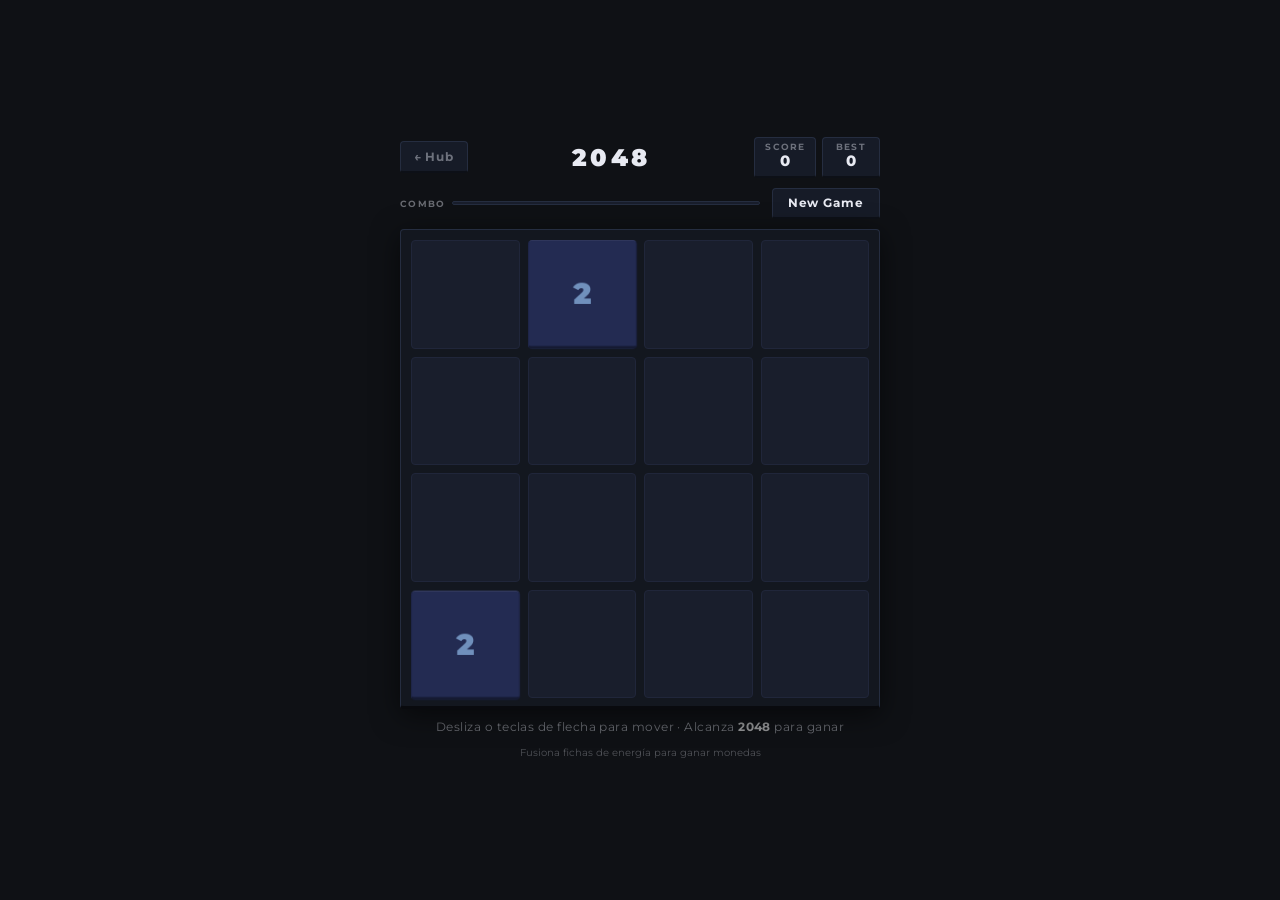
<file: games/2048/index.html>
<!DOCTYPE html>
<html lang="es">
<head>
  <meta charset="UTF-8" />
  <meta name="viewport" content="width=device-width, initial-scale=1.0, maximum-scale=1.0, user-scalable=no" />
  <meta name="description" content="2048 — Premium edition para Love Arcade" />
  <title>2048</title>

  <!-- Montserrat — pesos 600 / 700 / 800 / 900 (ExtraBold + Black) -->
  <link rel="preconnect" href="https://fonts.googleapis.com" />
  <link rel="preconnect" href="https://fonts.gstatic.com" crossorigin />
  <link href="https://fonts.googleapis.com/css2?family=Montserrat:wght@600;700;800;900&display=swap" rel="stylesheet" />

  <!--
    ╔═══════════════════════════════════════════════════════╗
    ║  ZERO-FLICKER INIT (v9.3 compatible)                 ║
    ║  Leer tema del store ANTES del primer paint.         ║
    ╚═══════════════════════════════════════════════════════╝
  -->
  <script>
    (function () {
      try {
        var store  = JSON.parse(localStorage.getItem('gamecenter_v6_promos') || '{}');
        var theme  = store.theme || 'violet';
        var themes = { violet: '#7C3AED', pink: '#DB2777', cyan: '#0891B2', gold: '#D97706', crimson: '#E11D48' };
        var accent = themes[theme] || '#7C3AED';
        document.documentElement.style.setProperty('--lumina-platform-accent', accent);
      } catch (e) {}
    })();
  </script>

  <style>
    /* ═══════════════════════════════════════════════════════════
       CUSTOM PROPERTIES — v2.0 Solid Modernism (sin cambios en v2.1)
    ═══════════════════════════════════════════════════════════ */
    :root {
      --lumina-bg:              #0F1115;
      --lumina-surface:         #161B27;
      --lumina-surface-hover:   #1E2438;
      --lumina-border:          #252D40;
      --lumina-border-bright:   #3A4460;
      --lumina-text:            #E8EAF2;
      --lumina-text-dim:        rgba(232,234,242,0.42);
      --lumina-platform-accent: #7C3AED;
      --lumina-board-bg:        #13171F;
      --lumina-cell-bg:         #191E2C;
      --lumina-cell-border:     #20263A;
      --lumina-gap:       8px;
      --lumina-padding:   10px;
      --lumina-radius:    4px;
      --lumina-tile-r:    4px;
      --lumina-board-size: min(480px, calc(100vw - 32px));
      --lumina-cell-size:  calc(
        (var(--lumina-board-size) - 2 * var(--lumina-padding) - 3 * var(--lumina-gap)) / 4
      );
    }

    @media (max-width: 375px) {
      :root {
        --lumina-board-size: 90vw;
        --lumina-gap:        6px;
        --lumina-padding:    8px;
      }
    }

    /* ═══════════════════════════════════════════════════════════
       RESET & BASE
    ═══════════════════════════════════════════════════════════ */
    *, *::before, *::after {
      margin: 0; padding: 0; box-sizing: border-box;
      -webkit-tap-highlight-color: transparent;
    }

    html, body {
      height: 100%;
      background: var(--lumina-bg);
      color: var(--lumina-text);
      font-family: 'Montserrat', sans-serif;
      overflow: hidden;
      overscroll-behavior: none;
      /*
       * v2.1: Protección global contra selección accidental de texto
       * durante gestos de swipe en iOS WebKit. El board ya tenía
       * user-select: none, pero algunos navegadores de gama baja
       * aplican la herencia de forma inconsistente.
       */
      -webkit-user-select: none;
      user-select: none;
    }

    /* ═══════════════════════════════════════════════════════════
       CANVAS DE PARTÍCULAS
    ═══════════════════════════════════════════════════════════ */
    #lumina-particles {
      position: fixed;
      inset: 0;
      pointer-events: none;
      z-index: 50;
      will-change: transform;
    }

    /* ═══════════════════════════════════════════════════════════
       ÁREA DE JUEGO
    ═══════════════════════════════════════════════════════════ */
    #lumina-game-area {
      position: relative;
      z-index: 1;
      display: flex;
      flex-direction: column;
      align-items: center;
      justify-content: center;
      min-height: 100dvh;
      min-height: 100vh;
      padding: 12px 16px 16px;
      gap: 10px;
      overflow-y: auto;
      overflow-x: hidden;
      /*
       * v2.1: overscroll-behavior explícito en el contenedor además
       * del body. Algunos motores WebKit de gama baja ignoran la
       * herencia cuando el contenedor tiene overflow-y: auto propio.
       */
      overscroll-behavior: none;
    }

    /* ═══════════════════════════════════════════════════════════
       CABECERA
    ═══════════════════════════════════════════════════════════ */
    .lumina-header {
      display: flex;
      align-items: center;
      justify-content: space-between;
      width: var(--lumina-board-size);
      max-width: 100%;
      gap: 8px;
    }

    .lumina-back-btn {
      display: inline-flex;
      align-items: center;
      gap: 5px;
      padding: 7px 13px;
      background: var(--lumina-surface);
      border: 1px solid var(--lumina-border);
      border-bottom: 2px solid rgba(0,0,0,0.40);
      border-radius: var(--lumina-radius);
      color: var(--lumina-text-dim);
      text-decoration: none;
      font-size: 12px;
      font-weight: 700;
      letter-spacing: 0.06em;
      transition: background 0.14s, color 0.14s, border-color 0.14s;
      white-space: nowrap;
      flex-shrink: 0;
    }
    .lumina-back-btn:hover, .lumina-back-btn:focus {
      background: var(--lumina-surface-hover);
      color: var(--lumina-text);
      border-color: var(--lumina-border-bright);
    }

    .lumina-title {
      font-size: 24px;
      font-weight: 900;
      letter-spacing: 0.14em;
      text-align: center;
      color: var(--lumina-text);
      flex: 1;
    }

    .lumina-scores {
      display: flex;
      gap: 6px;
      flex-shrink: 0;
    }

    .lumina-score-box {
      position: relative;
      padding: 5px 10px;
      background: var(--lumina-surface);
      border: 1px solid var(--lumina-border);
      border-bottom: 2px solid rgba(0,0,0,0.40);
      border-radius: var(--lumina-radius);
      text-align: center;
      min-width: 58px;
      overflow: visible;
    }

    .lumina-score-label {
      font-size: 8.5px;
      font-weight: 700;
      letter-spacing: 0.13em;
      color: var(--lumina-text-dim);
      text-transform: uppercase;
      line-height: 1;
    }

    .lumina-score-value {
      font-size: 15px;
      font-weight: 800;
      color: var(--lumina-text);
      line-height: 1.3;
    }

    .lumina-score-pop {
      position: absolute;
      bottom: calc(100% + 2px);
      right: 4px;
      font-size: 11px;
      font-weight: 700;
      color: #4ADE80;
      pointer-events: none;
      white-space: nowrap;
      animation: lumina-pop-up 0.85s cubic-bezier(0.22, 1, 0.36, 1) forwards;
      z-index: 30;
    }

    @keyframes lumina-pop-up {
      0%   { opacity: 1; transform: translateY(0)     scale(1);    }
      100% { opacity: 0; transform: translateY(-20px) scale(0.85); }
    }

    /* ═══════════════════════════════════════════════════════════
       BARRA DE CONTROLES
    ═══════════════════════════════════════════════════════════ */
    .lumina-controls {
      display: flex;
      align-items: center;
      justify-content: space-between;
      width: var(--lumina-board-size);
      max-width: 100%;
      gap: 12px;
    }

    #lumina-combo-container {
      flex: 1;
      display: flex;
      align-items: center;
      gap: 7px;
    }

    .lumina-combo-label {
      font-size: 9px;
      font-weight: 700;
      letter-spacing: 0.14em;
      color: var(--lumina-text-dim);
      white-space: nowrap;
      text-transform: uppercase;
    }

    .lumina-combo-track {
      flex: 1;
      height: 4px;
      background: var(--lumina-cell-bg);
      border: 1px solid var(--lumina-border);
      border-radius: 2px;
      overflow: hidden;
    }

    /*
     * v2.1: Eliminada la transición de `background` de la barra de combo.
     *
     * El color del gradiente era establecido desde JS en cada movimiento,
     * lo que hacía que la CSS transition de `background` disparara una
     * interpolación de color en la CPU en cada frame de la animación.
     * `background` (color) no es compositor-only: el navegador debe
     * recalcular el color interpolado durante toda la duración de la
     * transición (antes: 0.4 s × 60 fps = 24 recálculos por movimiento).
     * Con la transición eliminada, el cambio de color es un único
     * recálculo de estilo instantáneo. El ancho sigue animándose vía
     * CSS porque su interpolación numérica sí puede ser compositor-only.
     * El color lo gestiona lumina_render.js con lógica de caché.
     */
    #lumina-combo-bar {
      height: 100%;
      width: 0%;
      border-radius: 2px;
      background: var(--lumina-platform-accent);
      transition: width 0.28s cubic-bezier(0.34, 1.56, 0.64, 1);
    }

    .lumina-combo--flash #lumina-combo-bar {
      animation: lumina-combo-flash 0.50s ease-out;
    }

    @keyframes lumina-combo-flash {
      0%, 100% { opacity: 1;    }
      35%       { opacity: 0.25; }
    }

    /* ── Botones ── */
    .lumina-btn {
      padding: 7px 15px;
      border: 1px solid transparent;
      border-bottom: 2px solid rgba(0,0,0,0.40);
      border-radius: var(--lumina-radius);
      font-family: 'Montserrat', sans-serif;
      font-size: 11.5px;
      font-weight: 700;
      letter-spacing: 0.08em;
      cursor: pointer;
      transition: background 0.14s, color 0.14s, filter 0.14s;
      text-decoration: none;
      display: inline-flex;
      align-items: center;
      justify-content: center;
      white-space: nowrap;
    }
    .lumina-btn:active { transform: scale(0.96); }

    .lumina-btn--new {
      background: var(--lumina-surface);
      border-color: var(--lumina-border);
      border-bottom-color: rgba(0,0,0,0.40);
      color: var(--lumina-text);
      flex-shrink: 0;
    }
    .lumina-btn--new:hover {
      background: var(--lumina-surface-hover);
      border-color: var(--lumina-border-bright);
    }

    .lumina-btn--primary {
      background: var(--lumina-platform-accent);
      color: #FFF;
      padding: 12px 28px;
      font-size: 13.5px;
      font-weight: 800;
      border: none;
      border-bottom: 3px solid rgba(0,0,0,0.35);
    }
    .lumina-btn--primary:hover { filter: brightness(1.15); }

    .lumina-btn--ghost {
      background: var(--lumina-surface);
      border-color: var(--lumina-border);
      border-bottom-color: rgba(0,0,0,0.40);
      color: var(--lumina-text-dim);
      padding: 9px 20px;
    }
    .lumina-btn--ghost:hover {
      background: var(--lumina-surface-hover);
      color: var(--lumina-text);
    }

    /* ═══════════════════════════════════════════════════════════
       TABLERO
    ═══════════════════════════════════════════════════════════ */
    #lumina-board {
      position: relative;
      width:  var(--lumina-board-size);
      height: var(--lumina-board-size);
      max-width: 100%;

      background: var(--lumina-board-bg);
      border: 1px solid var(--lumina-border);
      border-bottom: 3px solid rgba(0,0,0,0.55);
      border-radius: var(--lumina-radius);

      padding: var(--lumina-padding);
      display: grid;
      grid-template-columns: repeat(4, 1fr);
      gap: var(--lumina-gap);

      box-shadow: 0 6px 28px rgba(0,0,0,0.55);

      touch-action: none;
      user-select: none;
      -webkit-user-select: none;

      contain: layout style;
    }

    .lumina-cell {
      background: var(--lumina-cell-bg);
      border: 1px solid var(--lumina-cell-border);
      border-radius: var(--lumina-tile-r);
      aspect-ratio: 1;
    }

    /* ═══════════════════════════════════════════════════════════
       FICHAS — v2.1
       Cambios respecto a v2.0:

       1. contain: layout style paint
          Se añade `paint` a la contención existente de `layout style`.
          El navegador interpreta esto como: "el contenido de esta ficha
          no desborda su caja". Con position:absolute y dimensiones
          explícitas esto es siempre cierto. El beneficio: al mover
          fichas, el motor de pintura sólo invalida los píxeles dentro
          de cada caja de ficha, en vez de propagar la invalidación a
          las celdas vecinas. Reduce el área de repintado cuando varias
          fichas se mueven o aparecen simultáneamente.

       2. text-rendering: optimizeSpeed
          Instruye al rasterizador de fuentes a priorizar velocidad
          sobre precisión de hinting. En Montserrat Black a tamaños
          grandes (16–30 px) el impacto visual es imperceptible; en
          gama baja la diferencia de CPU es medible porque el
          rasterizador puede omitir pasos costosos de autohinting.
    ═══════════════════════════════════════════════════════════ */
    .lumina-tile {
      position: absolute;
      width:  var(--lumina-cell-size);
      height: var(--lumina-cell-size);

      left: var(--lumina-padding);
      top:  var(--lumina-padding);
      transform: translate(
        calc(var(--tile-x) * (var(--lumina-cell-size) + var(--lumina-gap))),
        calc(var(--tile-y) * (var(--lumina-cell-size) + var(--lumina-gap)))
      );

      display: flex;
      flex-direction: column;
      align-items: center;
      justify-content: center;
      text-align: center;

      border-radius: var(--lumina-tile-r);
      font-weight: 900;
      font-size: clamp(16px, calc(var(--lumina-cell-size) * 0.42), 30px);
      line-height: 1;

      /* v2.1: velocidad de rasterización sobre calidad de hinting */
      text-rendering: optimizeSpeed;

      border-top:    1px solid rgba(255,255,255,0.06);
      border-left:   1px solid rgba(0,0,0,0.12);
      border-right:  1px solid rgba(0,0,0,0.22);
      border-bottom: 3px solid rgba(0,0,0,0.38);

      transition: transform 0.16s cubic-bezier(0.25, 0.1, 0.05, 1);

      z-index: 5;
      will-change: transform, opacity;
      backface-visibility: hidden;
      -webkit-backface-visibility: hidden;

      /* v2.1: paint añadido — reduce el área de invalidación de pintura */
      contain: layout style paint;
    }

    .lumina-tile[data-digits="4"] { font-size: clamp(12px, calc(var(--lumina-cell-size) * 0.31), 22px); }
    .lumina-tile[data-digits="5"] { font-size: clamp(10px, calc(var(--lumina-cell-size) * 0.26), 18px); }

    @keyframes lumina-tile-appear {
      0%   { transform: translate(
               calc(var(--tile-x) * (var(--lumina-cell-size) + var(--lumina-gap))),
               calc(var(--tile-y) * (var(--lumina-cell-size) + var(--lumina-gap)))
             ) scale(0.35); opacity: 0; }
      72%  { transform: translate(
               calc(var(--tile-x) * (var(--lumina-cell-size) + var(--lumina-gap))),
               calc(var(--tile-y) * (var(--lumina-cell-size) + var(--lumina-gap)))
             ) scale(1.08); opacity: 1; }
      100% { transform: translate(
               calc(var(--tile-x) * (var(--lumina-cell-size) + var(--lumina-gap))),
               calc(var(--tile-y) * (var(--lumina-cell-size) + var(--lumina-gap)))
             ) scale(1);    opacity: 1; }
    }
    @keyframes lumina-tile-merge {
      0%   { transform: translate(
               calc(var(--tile-x) * (var(--lumina-cell-size) + var(--lumina-gap))),
               calc(var(--tile-y) * (var(--lumina-cell-size) + var(--lumina-gap)))
             ) scale(1); }
      30%  { transform: translate(
               calc(var(--tile-x) * (var(--lumina-cell-size) + var(--lumina-gap))),
               calc(var(--tile-y) * (var(--lumina-cell-size) + var(--lumina-gap)))
             ) scale(1.16); }
      65%  { transform: translate(
               calc(var(--tile-x) * (var(--lumina-cell-size) + var(--lumina-gap))),
               calc(var(--tile-y) * (var(--lumina-cell-size) + var(--lumina-gap)))
             ) scale(0.95); }
      100% { transform: translate(
               calc(var(--tile-x) * (var(--lumina-cell-size) + var(--lumina-gap))),
               calc(var(--tile-y) * (var(--lumina-cell-size) + var(--lumina-gap)))
             ) scale(1); }
    }

    .lumina-tile--new    { animation: lumina-tile-appear 0.22s cubic-bezier(0.34,1.56,0.64,1) both; }
    .lumina-tile--merged { animation: lumina-tile-merge  0.20s cubic-bezier(0.34,1.56,0.64,1) both; z-index: 6; }

    /* ── Ficha de Energía ── */
    .lumina-e-icon  { font-size: 1.5em; line-height: 1; display: block; }
    .lumina-e-label { font-size: 0.38em; letter-spacing: 0.1em; opacity: 0.75; line-height: 1; }

    /* Solo opacity: compositor-only, cero repaint */
    @keyframes lumina-energy-idle {
      0%, 100% { opacity: 1;    }
      50%       { opacity: 0.78; }
    }
    .lumina-tile--energy {
      animation: lumina-energy-idle 3.2s ease-in-out infinite;
    }
    .lumina-tile--energy.lumina-tile--new {
      animation:
        lumina-tile-appear 0.22s cubic-bezier(0.34,1.56,0.64,1) both,
        lumina-energy-idle 3.2s ease-in-out 0.28s infinite;
    }

    /* ═══════════════════════════════════════════════════════════
       PIE: INSTRUCCIONES
    ═══════════════════════════════════════════════════════════ */
    .lumina-instructions {
      font-size: 11.5px;
      color: var(--lumina-text-dim);
      text-align: center;
      letter-spacing: 0.04em;
      line-height: 1.5;
      max-width: var(--lumina-board-size);
    }
    .lumina-instructions strong { color: rgba(255,255,255,0.55); }

    .lumina-hint {
      display: flex;
      align-items: center;
      justify-content: center;
      gap: 6px;
      font-size: 10px;
      color: var(--lumina-text-dim);
      opacity: 0.7;
    }
    .lumina-hint-badge {
      display: inline-block;
      padding: 2px 6px;
      background: var(--lumina-surface);
      border: 1px solid var(--lumina-border);
      border-radius: 4px;
      font-size: 9px;
      font-weight: 700;
      letter-spacing: 0.06em;
    }

    /* ═══════════════════════════════════════════════════════════
       MODALES — BASE
       Blur/glass PERMITIDO: gameplay detenido (brief §2, 10%).
    ═══════════════════════════════════════════════════════════ */
    .lumina-modal {
      position: fixed;
      inset: 0;
      z-index: 100;
      display: flex;
      align-items: center;
      justify-content: center;
      background: rgba(9,11,16,0.82);
      backdrop-filter: blur(14px);
      -webkit-backdrop-filter: blur(14px);
      opacity: 0;
      pointer-events: none;
      transition: opacity 0.28s ease;
    }
    .lumina-modal--visible {
      opacity: 1;
      pointer-events: all;
    }

    .lumina-modal-box {
      background: #1A2030;
      border: 1px solid var(--lumina-border-bright);
      border-bottom: 3px solid rgba(0,0,0,0.50);
      border-radius: 8px;
      padding: 32px 28px;
      text-align: center;
      display: flex;
      flex-direction: column;
      gap: 16px;
      align-items: center;
      max-width: 330px;
      width: 90%;
      box-shadow: 0 10px 60px rgba(0,0,0,0.72);
      animation: lumina-modal-in 0.38s cubic-bezier(0.34,1.56,0.64,1) both;
    }
    .lumina-modal-box--win {
      background: #181826;
      border-color: rgba(124,58,237,0.42);
    }

    @keyframes lumina-modal-in {
      0%   { transform: scale(0.82) translateY(18px); opacity: 0; }
      100% { transform: scale(1)    translateY(0);    opacity: 1; }
    }

    .lumina-modal-title {
      font-size: 24px;
      font-weight: 900;
      letter-spacing: 0.04em;
      color: var(--lumina-text);
      line-height: 1.1;
    }
    .lumina-modal-title--gameover { color: #F97316; }
    .lumina-modal-title--win      { color: var(--lumina-platform-accent); }

    /* ═══════════════════════════════════════════════════════════
       MODALES — RESUMEN DE INGRESOS
    ═══════════════════════════════════════════════════════════ */
    .lumina-modal-summary {
      display: grid;
      grid-template-columns: 1fr 1fr;
      gap: 10px;
      width: 100%;
    }

    .lumina-summary-item {
      background: var(--lumina-surface);
      border: 1px solid var(--lumina-border);
      border-bottom: 2px solid rgba(0,0,0,0.38);
      border-radius: 6px;
      padding: 12px 10px;
      display: flex;
      flex-direction: column;
      align-items: center;
      gap: 5px;
    }

    .lumina-summary-item--coins {
      grid-column: 1 / -1;
      background: #1C1A00;
      border-color: rgba(217,119,6,0.32);
      border-bottom-color: rgba(0,0,0,0.40);
    }

    .lumina-summary-label {
      font-size: 8px;
      font-weight: 700;
      letter-spacing: 0.12em;
      color: var(--lumina-text-dim);
      text-transform: uppercase;
    }

    .lumina-summary-value {
      font-size: 20px;
      font-weight: 800;
      color: var(--lumina-text);
      display: flex;
      align-items: center;
      gap: 6px;
    }

    .lumina-summary-item--coins .lumina-summary-value {
      font-size: 26px;
      color: #FBBF24;
    }

    .lumina-summary-milestone {
      font-size: 15px !important;
      font-weight: 800;
      color: var(--lumina-platform-accent);
    }

    .lumina-coin-icon {
      display: inline-block;
      font-size: 1em;
      animation: lumina-coin-spin 1.8s ease-in-out infinite;
      transform-origin: center;
      will-change: transform;
    }

    @keyframes lumina-coin-spin {
      0%, 100% { transform: rotateY(0deg)   scale(1);   }
      25%       { transform: rotateY(90deg)  scale(0.8); }
      50%       { transform: rotateY(180deg) scale(1);   }
      75%       { transform: rotateY(270deg) scale(0.8); }
    }

    .lumina-record-badge {
      display: flex;
      align-items: center;
      gap: 6px;
      padding: 7px 16px;
      background: rgba(217,119,6,0.12);
      border: 1px solid rgba(217,119,6,0.38);
      border-bottom: 2px solid rgba(0,0,0,0.30);
      border-radius: 4px;
      font-size: 11px;
      font-weight: 700;
      color: #FBBF24;
      letter-spacing: 0.06em;
      width: fit-content;
    }

    .lumina-modal-actions {
      display: flex;
      flex-direction: column;
      gap: 8px;
      width: 100%;
    }

    /* ═══════════════════════════════════════════════════════════
       ALTURAS REDUCIDAS (landscape móvil)
    ═══════════════════════════════════════════════════════════ */
    @media (max-height: 640px) {
      #lumina-game-area { gap: 6px; padding: 6px 12px 8px; }
      .lumina-instructions, .lumina-hint { display: none; }
      .lumina-score-box { padding: 4px 8px; }
    }
  </style>
</head>

<body>

  <canvas id="lumina-particles" aria-hidden="true"></canvas>

  <div id="lumina-game-area">

    <header class="lumina-header">
      <a href="../../index.html" class="lumina-back-btn" aria-label="Volver al Hub">
        ← Hub
      </a>
      <h1 class="lumina-title">2048</h1>
      <div class="lumina-scores">
        <div class="lumina-score-box" id="lumina-score-wrap" aria-live="polite" aria-label="Puntuación actual">
          <div class="lumina-score-label">SCORE</div>
          <div id="lumina-score" class="lumina-score-value">0</div>
        </div>
        <div class="lumina-score-box" aria-label="Mejor puntuación">
          <div class="lumina-score-label">BEST</div>
          <div id="lumina-best" class="lumina-score-value">0</div>
        </div>
      </div>
    </header>

    <div class="lumina-controls">
      <div id="lumina-combo-container" aria-label="Combo meter">
        <span class="lumina-combo-label">COMBO</span>
        <div class="lumina-combo-track">
          <div id="lumina-combo-bar" role="progressbar" aria-valuenow="0" aria-valuemin="0" aria-valuemax="100"></div>
        </div>
      </div>
      <button id="lumina-new-game-btn" class="lumina-btn lumina-btn--new" aria-label="Nueva partida">
        New Game
      </button>
    </div>

    <div id="lumina-board" role="grid" aria-label="Tablero 2048">
      <!-- Celdas y fichas insertadas por lumina_render.js -->
    </div>

    <p class="lumina-instructions">
      Desliza o teclas de flecha para mover · Alcanza
      <strong>2048</strong> para ganar
    </p>
    <div class="lumina-hint">
      Fusiona fichas de energía para ganar monedas
    </div>

  </div><!-- /#lumina-game-area -->


  <!-- MODAL — GAME OVER -->
  <div id="lumina-modal-gameover" class="lumina-modal" role="dialog" aria-modal="true" aria-label="Game Over">
    <div class="lumina-modal-box">

      <div class="lumina-modal-title lumina-modal-title--gameover">Game Over</div>

      <div class="lumina-modal-summary">
        <div class="lumina-summary-item lumina-summary-item--coins">
          <div class="lumina-summary-label">Monedas Ganadas</div>
          <div class="lumina-summary-value">
            <span class="lumina-coin-icon">🪙</span>
            <span id="lumina-final-coins">0</span>
          </div>
        </div>
        <div class="lumina-summary-item">
          <div class="lumina-summary-label">Puntuación</div>
          <div class="lumina-summary-value" id="lumina-final-score">0</div>
        </div>
        <div class="lumina-summary-item">
          <div class="lumina-summary-label">Hito Máximo</div>
          <div class="lumina-summary-value lumina-summary-milestone" id="lumina-final-milestone">—</div>
        </div>
      </div>

      <div id="lumina-go-record-badge" class="lumina-record-badge" style="display:none" aria-hidden="true">
        🏆 ¡Nuevo Récord Personal!
      </div>

      <div class="lumina-modal-actions">
        <button class="lumina-btn lumina-btn--primary" onclick="lumina_startNewGame()">
          Intentar de Nuevo
        </button>
        <a href="../../index.html" class="lumina-btn lumina-btn--ghost">
          Volver al Hub
        </a>
      </div>

    </div>
  </div>

  <!-- MODAL — VICTORIA -->
  <div id="lumina-modal-win" class="lumina-modal" role="dialog" aria-modal="true" aria-label="¡Victoria!">
    <div class="lumina-modal-box lumina-modal-box--win">

      <div class="lumina-modal-title lumina-modal-title--win">¡2048 Alcanzado!</div>

      <div class="lumina-modal-summary">
        <div class="lumina-summary-item lumina-summary-item--coins">
          <div class="lumina-summary-label">Monedas Ganadas</div>
          <div class="lumina-summary-value">
            <span class="lumina-coin-icon">🪙</span>
            <span id="lumina-win-coins">0</span>
          </div>
        </div>
        <div class="lumina-summary-item">
          <div class="lumina-summary-label">Puntuación</div>
          <div class="lumina-summary-value" id="lumina-win-score">0</div>
        </div>
        <div class="lumina-summary-item">
          <div class="lumina-summary-label">Hito Máximo</div>
          <div class="lumina-summary-value lumina-summary-milestone" id="lumina-win-milestone">2048</div>
        </div>
      </div>

      <div id="lumina-win-record-badge" class="lumina-record-badge" style="display:none" aria-hidden="true">
        🏆 ¡Nuevo Récord Personal!
      </div>

      <div class="lumina-modal-actions">
        <button class="lumina-btn lumina-btn--primary" onclick="lumina_startNewGame()">
          Nueva Partida
        </button>
        <button class="lumina-btn lumina-btn--ghost" onclick="lumina_continueGame()">
          Seguir Jugando
        </button>
      </div>

    </div>
  </div>


  <script src="lumina_core.js"></script>
  <script src="lumina_render.js"></script>
  <script src="lumina_input.js"></script>
  <script src="lumina_audio.js"></script>
  <script src="lumina_bridge.js"></script>

  <script>
    document.addEventListener('DOMContentLoaded', function () {

      lumina_initRenderer();

      lumina_bestScore = lumina_loadBestScore();
      const restored = lumina_loadGameState();
      if (!restored) {
        lumina_initGame();
      }

      lumina_resetSession();

      lumina_renderGrid();
      lumina_updateScoreDisplay(0);
      lumina_updateComboMeter();

      lumina_initInput();
      lumina_initAudio();

      lumina_syncTheme();

      document.getElementById('lumina-new-game-btn')
              .addEventListener('click', lumina_startNewGame);

      console.log('[2048] 🎮 Juego inicializado correctamente (v2.1).');
    });

    function lumina_startNewGame() {
      lumina_clearBoard();
      lumina_clearGameState();
      lumina_initGame();
      lumina_resetSession();
      lumina_renderGrid();
      lumina_updateScoreDisplay(0);
      lumina_updateComboMeter();
      lumina_hideModals();
      lumina_keepGoing = false;
    }

    function lumina_continueGame() {
      lumina_keepGoing = true;
      lumina_hideModals();
    }
  </script>

  <!--
    ╔═══════════════════════════════════════════════════════╗
    ║  MOTOR CENTRAL DE LOVE ARCADE                        ║
    ║  DEBE IR SIEMPRE AL FINAL DEL <body>                 ║
    ╚═══════════════════════════════════════════════════════╝
  -->
  <script src="../../js/app.js"></script>

</body>
</html>
</file>
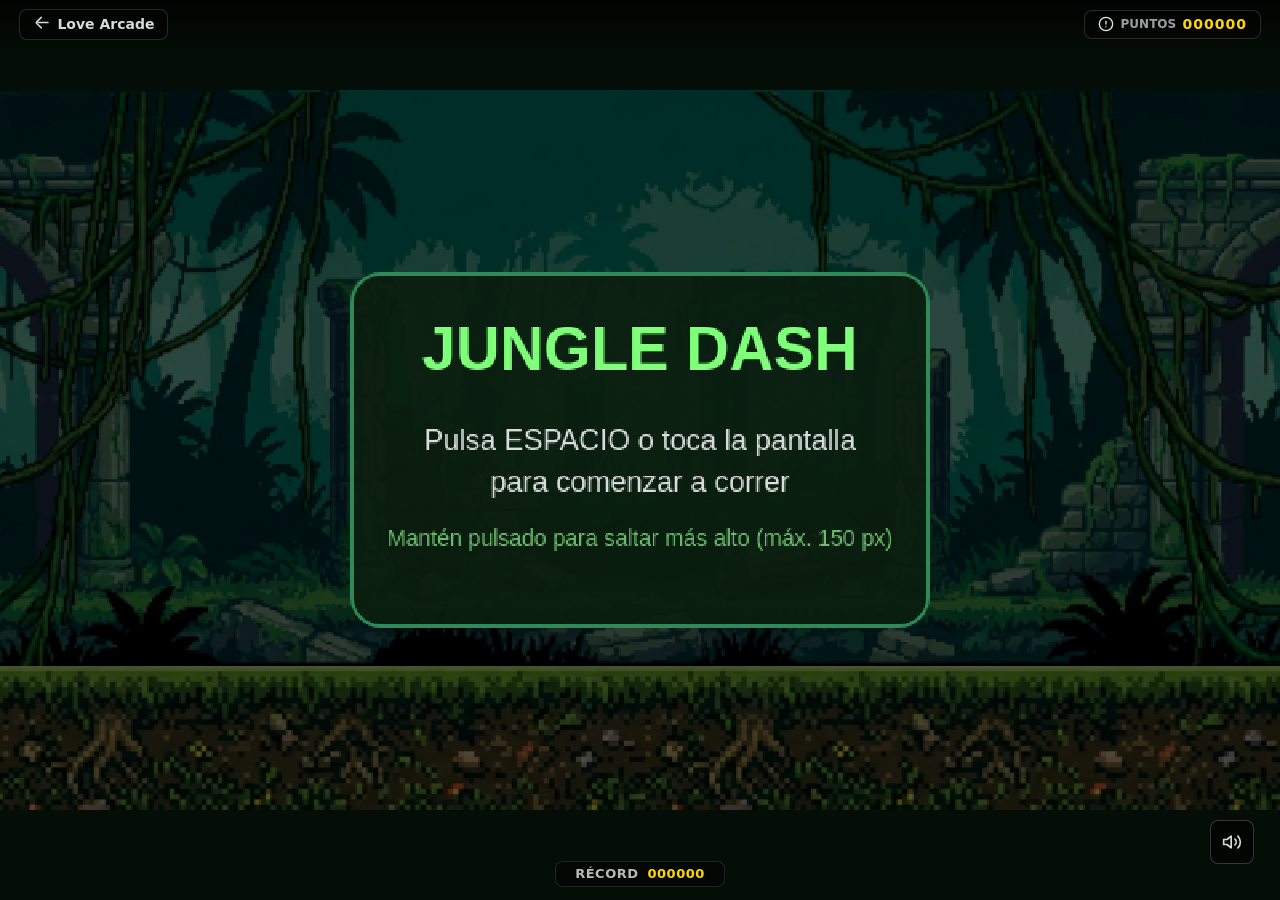
<file: games/jungle-dash/index.html>
<!DOCTYPE html>
<html lang="es">
<head>
    <meta charset="UTF-8">
    <meta name="viewport" content="width=device-width, initial-scale=1.0, user-scalable=no">
    <meta name="theme-color" content="#0d2b1a">
    <title>Jungle Dash</title>
    <style>
        /* ── Reset y base ──────────────────────────────────────────────────── */
        *, *::before, *::after { box-sizing: border-box; margin: 0; padding: 0; }

        html, body {
            width: 100%;
            height: 100%;
            overflow: hidden;
            background: #050d07;
            font-family: 'Segoe UI', system-ui, -apple-system, sans-serif;
            touch-action: none;
            -webkit-tap-highlight-color: transparent;
        }

        /* ── Contenedor principal ──────────────────────────────────────────── */
        /* Sin box-shadow ni border: en fullscreen generan gaps blancos y
           consumen GPU de forma innecesaria.                                  */
        #jd-container {
            position: relative;
            width: 100vw;
            height: 100vh;
            display: flex;
            align-items: center;
            justify-content: center;
        }

        /* ── Canvas (posicionado absolutamente por JD_Renderer) ────────────── */
        #JD_canvas {
            position: absolute;
            display: block;
            cursor: pointer;
            image-rendering: pixelated;
            image-rendering: crisp-edges;
        }

        /* ── HUD flotante ──────────────────────────────────────────────────── */
        #jd-hud {
            position: fixed;
            top: 0;
            left: 0;
            right: 0;
            z-index: 100;
            display: flex;
            align-items: center;
            justify-content: space-between;
            padding: 1vh 1.5vw;
            background: linear-gradient(to bottom, rgba(0,0,0,0.72), transparent);
            pointer-events: none; /* El HUD no bloquea el canvas */
        }

        /* Todos los hijos del HUD recuperan eventos de puntero */
        #jd-hud > * { pointer-events: all; }

        /* ── Botón de retorno ──────────────────────────────────────────────── */
        #jd-back-btn {
            display: flex;
            align-items: center;
            gap: 0.5vw;
            color: rgba(255,255,255,0.85);
            text-decoration: none;
            font-size: clamp(11px, 1.2vw, 14px);
            font-weight: 600;
            background: rgba(0,0,0,0.4);
            border: 1px solid rgba(255,255,255,0.15);
            border-radius: 8px;
            padding: 0.6vh 1vw;
            transition: background 0.2s;
        }
        #jd-back-btn:hover,
        #jd-back-btn:active { background: rgba(40,40,40,0.7); }
        #jd-back-btn svg { flex-shrink: 0; }

        /* ── Info de sesión (puntos) ───────────────────────────────────────── */
        #jd-session-info {
            display: flex;
            align-items: center;
            gap: 0.5vw;
            color: rgba(255,255,255,0.88);
            font-size: clamp(11px, 1.2vw, 14px);
            background: rgba(0,0,0,0.4);
            border: 1px solid rgba(255,255,255,0.15);
            border-radius: 8px;
            padding: 0.6vh 1vw;
        }
        #jd-session-info svg { flex-shrink: 0; }
        #jd-pts-label { font-weight: 600; font-size: clamp(10px, 1vw, 12px); opacity: 0.7; }
        #jd-score-display { font-weight: 700; font-size: clamp(11px, 1.2vw, 14px); color: #ffd700; letter-spacing: 1px; }

        /* ── HUD inferior: récord (solo visible en PLAYING) ────────────────── */
        #jd-hud-bottom {
            position: fixed;
            bottom: 1.5vh;
            left: 50%;
            transform: translateX(-50%);
            z-index: 100;
            display: flex;
            gap: 2vw;
            pointer-events: none;
        }
        .jd-badge {
            background: rgba(0,0,0,0.45);
            border: 1px solid rgba(255,255,255,0.12);
            border-radius: 8px;
            padding: 0.5vh 1.5vw;
            color: rgba(255,255,255,0.72);
            font-size: clamp(10px, 1.1vw, 13px);
            font-weight: 600;
            letter-spacing: 0.5px;
        }
        .jd-badge span {
            color: #ffd700;
            margin-left: 4px;
        }

        /* ── Botón de mute (solo visible en pantallas START y GAMEOVER) ─────── */
        /* Se separa del HUD superior para evitar activaciones accidentales
           con los pulgares durante el juego.                                   */
        #jd-mute-container {
            position: fixed;
            bottom: 4vh;
            right: 2vw;
            z-index: 200;
            transition: opacity 0.3s, visibility 0.3s;
        }
        #jd-mute-container.jd-hidden {
            opacity: 0;
            visibility: hidden;
            pointer-events: none;
        }
        #jd-mute-btn {
            display: flex;
            align-items: center;
            justify-content: center;
            background: rgba(0,0,0,0.5);
            border: 1px solid rgba(255,255,255,0.2);
            border-radius: 8px;
            padding: 0.6vh 0.8vw;
            cursor: pointer;
            color: rgba(255,255,255,0.85);
            transition: background 0.2s;
            width: clamp(32px, 3.5vw, 44px);
            height: clamp(32px, 3.5vw, 44px);
        }
        #jd-mute-btn:hover,
        #jd-mute-btn:active { background: rgba(40,40,40,0.75); }
        .jd-sound-off { display: none; color: rgba(255,100,100,0.85); }

        /* ── Overlay "Gira tu dispositivo" ─────────────────────────────────── */
        /* Oculto por defecto. JD_Core lo activa mediante JS solo cuando
           orientation.lock falla y el dispositivo sigue en portrait.
           Sin @media portrait: la pantalla START permanece visible en cualquier
           orientación antes de la primera interacción, permitiendo que el
           primer toque desbloquee Fullscreen API y orientation.lock. */
        #jd-rotate-overlay {
            display: none;              /* activado exclusivamente por JS */
            position: fixed;
            inset: 0;
            z-index: 9999;
            background: #050d07;
            flex-direction: column;
            align-items: center;
            justify-content: center;
            gap: 20px;
            color: rgba(255,255,255,0.85);
            text-align: center;
            padding: 24px;
        }
        #jd-rotate-overlay svg {
            animation: jd-rotate-icon 2s ease-in-out infinite;
            opacity: 0.75;
        }
        @keyframes jd-rotate-icon {
            0%, 100% { transform: rotate(-15deg); }
            50%       { transform: rotate(15deg);  }
        }
        #jd-rotate-overlay p {
            font-size: clamp(16px, 4vw, 22px);
            font-weight: 700;
            letter-spacing: 0.5px;
        }
        #jd-rotate-overlay small {
            font-size: clamp(12px, 2.5vw, 15px);
            opacity: 0.55;
        }

        /* ── Scrollbar oculta ──────────────────────────────────────────────── */
        ::-webkit-scrollbar { display: none; }
    </style>
</head>
<body>

<!-- ── Overlay de orientación portrait ──────────────────────────────────── -->
<!-- Activado por JS (glue script v2.0.0) solo si orientation.lock falla y el
     dispositivo sigue en portrait. No se activa por CSS (@media). -->
<div id="jd-rotate-overlay" aria-live="polite" role="alert">
    <svg width="64" height="64" viewBox="0 0 24 24" fill="none"
         stroke="rgba(255,255,255,0.75)" stroke-width="1.5"
         stroke-linecap="round" stroke-linejoin="round" aria-hidden="true">
        <rect x="4" y="2" width="16" height="20" rx="2" ry="2"/>
        <line x1="12" y1="18" x2="12.01" y2="18"/>
        <path d="M8 2h8"/>
        <!-- flecha indicando rotación -->
        <path d="M17 9l3 3-3 3" stroke="rgba(255,200,0,0.85)" stroke-width="2"/>
        <path d="M20 12H10" stroke="rgba(255,200,0,0.85)" stroke-width="2"/>
    </svg>
    <p>Gira tu dispositivo</p>
    <small>Jungle Dash requiere orientación horizontal</small>
</div>

<!-- ── Contenedor del juego ──────────────────────────────────────────────── -->
<div id="jd-container">
    <canvas id="JD_canvas" role="img" aria-label="Jungle Dash — juego de carrera infinita"></canvas>
</div>

<!-- ── HUD superior ─────────────────────────────────────────────────────── -->
<!-- El botón de mute se ha retirado de aquí para evitar pulsaciones
     accidentales durante el juego. Ahora reside en #jd-mute-container.      -->
<header id="jd-hud" role="toolbar" aria-label="Controles del juego">

    <!-- Botón de retorno al hub — ruta obligatoria: ../../index.html -->
    <a id="jd-back-btn" href="../../index.html" aria-label="Volver a Love Arcade">
        <svg width="18" height="18" viewBox="0 0 24 24" fill="none"
             stroke="currentColor" stroke-width="2" stroke-linecap="round" stroke-linejoin="round"
             aria-hidden="true">
            <path d="M11 17.2l-6.3-6.3c-.4-.4-.4-1 0-1.4L11 3.2M7 10.1h13"/>
        </svg>
        Love Arcade
    </a>

    <!-- Info de sesión: puntuación actual -->
    <div id="jd-session-info" role="status" aria-live="polite" aria-atomic="true"
         aria-label="Puntuación actual">
        <svg width="16" height="16" viewBox="0 0 24 24" fill="none"
             stroke="currentColor" stroke-width="2" stroke-linecap="round" stroke-linejoin="round"
             aria-hidden="true">
            <circle cx="12" cy="12" r="10"/>
            <line x1="12" y1="8" x2="12" y2="12"/>
            <line x1="12" y1="16" x2="12.01" y2="16"/>
        </svg>
        <span id="jd-pts-label">PUNTOS</span>
        <span id="jd-score-display">000000</span>
    </div>

</header>

<!-- ── HUD inferior: récord ──────────────────────────────────────────────── -->
<div id="jd-hud-bottom" role="status" aria-label="Récord personal">
    <div class="jd-badge" id="jd-record-badge">
        RÉCORD <span id="jd-highscore-display">000000</span>
    </div>
</div>

<!-- ── Botón de mute (pantallas START / GAMEOVER únicamente) ─────────────── -->
<!-- Desacoplado del HUD superior. JD_Core.js gestiona su visibilidad. -->
<div id="jd-mute-container" aria-label="Control de audio">
    <button id="jd-mute-btn" type="button" aria-label="Activar/desactivar audio">
        <!-- Ícono sonido activo -->
        <svg class="jd-sound-on" width="20" height="20" viewBox="0 0 24 24" fill="none"
             stroke="currentColor" stroke-width="2" stroke-linecap="round" stroke-linejoin="round"
             aria-hidden="true">
            <polygon points="11 5 6 9 2 9 2 15 6 15 11 19 11 5"/>
            <path d="M19.07 4.93a10 10 0 0 1 0 14.14M15.54 8.46a5 5 0 0 1 0 7.07"/>
        </svg>
        <!-- Ícono mute -->
        <svg class="jd-sound-off" width="20" height="20" viewBox="0 0 24 24" fill="none"
             stroke="currentColor" stroke-width="2" stroke-linecap="round" stroke-linejoin="round"
             aria-hidden="true">
            <polygon points="11 5 6 9 2 9 2 15 6 15 11 19 11 5"/>
            <line x1="23" y1="9" x2="17" y2="15"/>
            <line x1="17" y1="9" x2="23" y2="15"/>
        </svg>
    </button>
</div>

<!-- ═══════════════════════════════════════════════════════════════════════
     Scripts — orden de carga: dependencias primero, núcleo al final.
     ═══════════════════════════════════════════════════════════════════════ -->
<script src="js/JD_Audio.js"></script>
<script src="js/JD_Physics.js"></script>
<script src="js/JD_Entities.js"></script>
<script src="js/JD_Renderer.js"></script>
<script src="js/JD_Core.js"></script>

<!-- Glue: Fullscreen/Orientación + sincronización del HUD HTML ────────────
     v2.1.0 — Corrección de causa raíz: touchstart.preventDefault() suprime click.

     PROBLEMA RESUELTO (v2.1.0):
     El canvas tiene un listener 'touchstart' con e.preventDefault() y
     passive:false (necesario para evitar el scroll durante el juego). En Android
     Chrome/Samsung Internet, preventDefault() en touchstart CANCELA la generación
     del evento 'click' sintético. Por eso el trigger registrado solo en 'click'
     nunca disparaba cuando el tap caía sobre JD_canvas — el click nunca se generaba.

     SOLUCIÓN — DOS RUTAS PARA EL MISMO TRIGGER:

     RUTA TÁCTIL · touchend (capture: true, passive: true)
       → Se genera SIEMPRE aunque touchstart haya llamado a preventDefault().
       → Ruta principal para Android. Filtra swipes por drift (≤ 10 px).
       → startGame() puede haber sido llamado ya por _onActionStart(); el guard
         (state === 'START') evita duplicados.

     RUTA CLICK · click (capture: true)
       → Respaldo para desktop y Safari iOS.
       → stopPropagation evita que JD_Core reciba este primer click.

     Ambas rutas comparten JD_doImmersion() y se auto-eliminan mutuamente.
     orientation.lock se encadena dentro del .then() de requestFullscreen.      -->
<script>
(function () {
    'use strict';

    const JD_container     = document.getElementById('jd-container');
    const JD_canvas        = document.getElementById('JD_canvas');
    const JD_overlay       = document.getElementById('jd-rotate-overlay');
    const JD_hsDisplay     = document.getElementById('jd-highscore-display');
    const JD_scoreDisplay  = document.getElementById('jd-score-display');
    const JD_muteContainer = document.getElementById('jd-mute-container');

    // ── FASE 1: pointerdown → desbloquear AudioContext ───────────────────────
    // Se registra en captura para máxima prioridad, pero con passive:true para
    // no penalizar el rendimiento de scroll en la pantalla START.
    // No se llama a requestFullscreen aquí: pointerdown puede ser el inicio de
    // un swipe, y Android revoca el token de FS API si el gesto resulta ser un
    // movimiento. Solo se invoca JD_Audio.init(), que es liviano (crea el
    // AudioContext en estado 'suspended' sin emitir sonido).
    const JD_audioUnlocker = () => {
        if (typeof JD_Audio !== 'undefined') JD_Audio.init();
        window.removeEventListener('pointerdown', JD_audioUnlocker, { capture: true });
        window.removeEventListener('touchstart',  JD_audioUnlocker, { capture: true });
    };
    window.addEventListener('pointerdown', JD_audioUnlocker, { capture: true, passive: true });
    // touchstart como respaldo para navegadores que no soporten Pointer Events
    window.addEventListener('touchstart',  JD_audioUnlocker, { capture: true, passive: true });

    // ── FASE 2: inmersión completa ────────────────────────────────────────────
    // PROBLEMA RAÍZ (Android): el listener 'touchstart' del canvas en JD_Core.js
    // llama a e.preventDefault() con passive:false. Esto cancela la generación
    // del evento 'click' sintético en Android Chrome/Samsung Internet. Por eso
    // el trigger registrado solo en 'click' nunca disparaba cuando el tap caía
    // sobre JD_canvas — el click nunca se generaba.
    //
    // SOLUCIÓN — DOS RUTAS PARA EL MISMO TRIGGER:
    //   · 'touchend' (capture): se genera SIEMPRE aunque touchstart haya llamado
    //     a preventDefault(). Es la ruta principal para dispositivos táctiles.
    //     Se filtra por drift (≤ JD_TAP_DRIFT px) para ignorar swipes.
    //   · 'click'    (capture): ruta de respaldo para desktop y navegadores que
    //     no suprimen click tras preventDefault en touchstart (Safari iOS).
    //
    // Ambos listeners se auto-eliminan mutuamente al primer disparo válido.
    // orientation.lock se encadena dentro del .then() de requestFullscreen:
    // Android rechaza el lock si el SO no ha concedido aún fullscreen.

    const JD_TAP_DRIFT   = 10; // px máximos de desplazamiento para considerar tap
    let   JD_touchStartX = 0;
    let   JD_touchStartY = 0;

    const JD_removeTriggers = () => {
        window.removeEventListener('touchstart', JD_trackTouchStart, { capture: true });
        window.removeEventListener('touchend',   JD_touchTrigger,   { capture: true });
        window.removeEventListener('click',      JD_clickTrigger,   { capture: true });
    };

    // Registra la posición inicial del toque para calcular drift en touchend
    const JD_trackTouchStart = (e) => {
        if (e.touches && e.touches.length > 0) {
            JD_touchStartX = e.touches[0].clientX;
            JD_touchStartY = e.touches[0].clientY;
        }
    };

    // Lógica común de inmersión, invocada desde cualquiera de las dos rutas
    const JD_doImmersion = (fsTarget) => {
        JD_removeTriggers();

        // Ocultar overlay de rotación si estuviera visible
        if (JD_overlay) JD_overlay.style.display = 'none';

        // Arrancar la partida si aún estamos en pantalla START.
        // Para la ruta touchend JD_Core ya habrá llamado a startGame() vía
        // _onActionStart(); este guard evita una llamada duplicada.
        if (typeof JD_Core !== 'undefined' && JD_Core.state === 'START') {
            JD_Core.startGame();
        }

        // requestFullscreen sobre el elemento que recibió la interacción.
        // Se llama DESPUÉS de startGame() para no retrasar el inicio del juego.
        const JD_fsReq = fsTarget && (
            fsTarget.requestFullscreen       ||
            fsTarget.webkitRequestFullscreen ||
            fsTarget.mozRequestFullScreen    ||
            fsTarget.msRequestFullscreen
        );

        if (JD_fsReq) {
            JD_fsReq.call(fsTarget)
                .then(() => {
                    // DENTRO del .then(): el SO ya concedió fullscreen.
                    // orientation.lock() solo tiene éxito en este contexto.
                    if (screen.orientation && typeof screen.orientation.lock === 'function') {
                        return screen.orientation.lock('landscape');
                    }
                })
                .catch(() => {
                    // Fullscreen denegado (iframe sin allow="fullscreen", política
                    // de usuario, etc.). El juego continúa en modo ventana.
                });
        }
    };

    // Ruta táctil: touchend (funciona aunque touchstart haya llamado preventDefault)
    const JD_touchTrigger = (e) => {
        // Filtrar swipes: solo disparar si el dedo no se movió más de JD_TAP_DRIFT px
        if (e.changedTouches && e.changedTouches.length > 0) {
            const dx = Math.abs(e.changedTouches[0].clientX - JD_touchStartX);
            const dy = Math.abs(e.changedTouches[0].clientY - JD_touchStartY);
            if (dx > JD_TAP_DRIFT || dy > JD_TAP_DRIFT) return; // swipe, ignorar
        }
        // Determinar el elemento tocado para pasarlo a requestFullscreen
        const JD_touched = e.target;
        const JD_fsTarget = (JD_touched === JD_canvas || JD_touched === JD_container)
            ? JD_touched
            : JD_container;
        JD_doImmersion(JD_fsTarget);
    };

    // Ruta click: respaldo para desktop y Safari iOS
    const JD_clickTrigger = (e) => {
        e.stopPropagation(); // Evitar que JD_Core reciba este primer click
        const JD_fsTarget = (e.target === JD_canvas || e.target === JD_container)
            ? e.target
            : JD_container;
        JD_doImmersion(JD_fsTarget);
    };

    window.addEventListener('touchstart', JD_trackTouchStart, { capture: true, passive: true });
    window.addEventListener('touchend',   JD_touchTrigger,   { capture: true, passive: true });
    window.addEventListener('click',      JD_clickTrigger,   { capture: true });

    // ── Respaldo fullscreenchange: reintento de orientation.lock ─────────────
    // Samsung Internet y algunos WebViews de Android disparan fullscreenchange
    // de forma diferida (hasta 600 ms después de que requestFullscreen resuelva).
    // Este listener captura esa señal tardía y reintenta el lock de orientación.
    // Es idempotente: si el lock ya está activo, la llamada es un no-op.
    const JD_onFSChange = () => {
        const JD_inFS = document.fullscreenElement || document.webkitFullscreenElement;
        if (JD_inFS && screen.orientation && typeof screen.orientation.lock === 'function') {
            screen.orientation.lock('landscape').catch(() => {});
        }
    };
    document.addEventListener('fullscreenchange',       JD_onFSChange);
    document.addEventListener('webkitfullscreenchange', JD_onFSChange);

    // ── Listener resize: ocultar overlay de rotación ─────────────────────────
    // Cuando el usuario gira el dispositivo manualmente (iOS/Safari no soporta
    // orientation.lock), el overlay desaparece sin requerir un nuevo toque.
    window.addEventListener('resize', () => {
        if (JD_overlay && window.innerWidth >= window.innerHeight) {
            JD_overlay.style.display = 'none';
        }
    });

    // ── Ticker de UI: score, récord y visibilidad del mute (~10 fps) ─────────
    setInterval(() => {
        // Puntuación en tiempo real (PLAYING / GAMEOVER)
        if (JD_scoreDisplay && typeof JD_Core !== 'undefined') {
            const JD_s = (JD_Core.state === 'PLAYING' || JD_Core.state === 'GAMEOVER')
                ? Math.floor(JD_Core.score)
                : 0;
            JD_scoreDisplay.textContent = JD_s.toString().padStart(6, '0');
        }

        // Récord personal en el badge inferior
        if (JD_hsDisplay) {
            const JD_hs = parseInt(localStorage.getItem('JD_highscore') || '0', 10);
            JD_hsDisplay.textContent = JD_hs.toString().padStart(6, '0');
        }

        // Botón de mute: oculto durante PLAYING para evitar toques accidentales
        if (JD_muteContainer && typeof JD_Core !== 'undefined') {
            JD_muteContainer.classList.toggle('jd-hidden', JD_Core.state === 'PLAYING');
        }

    }, 100);

})();
</script>

<!-- Motor central de Love Arcade — DEBE ir al final del body ────────────── -->
<script src="../../js/app.js"></script>

</body>
</html>
</file>
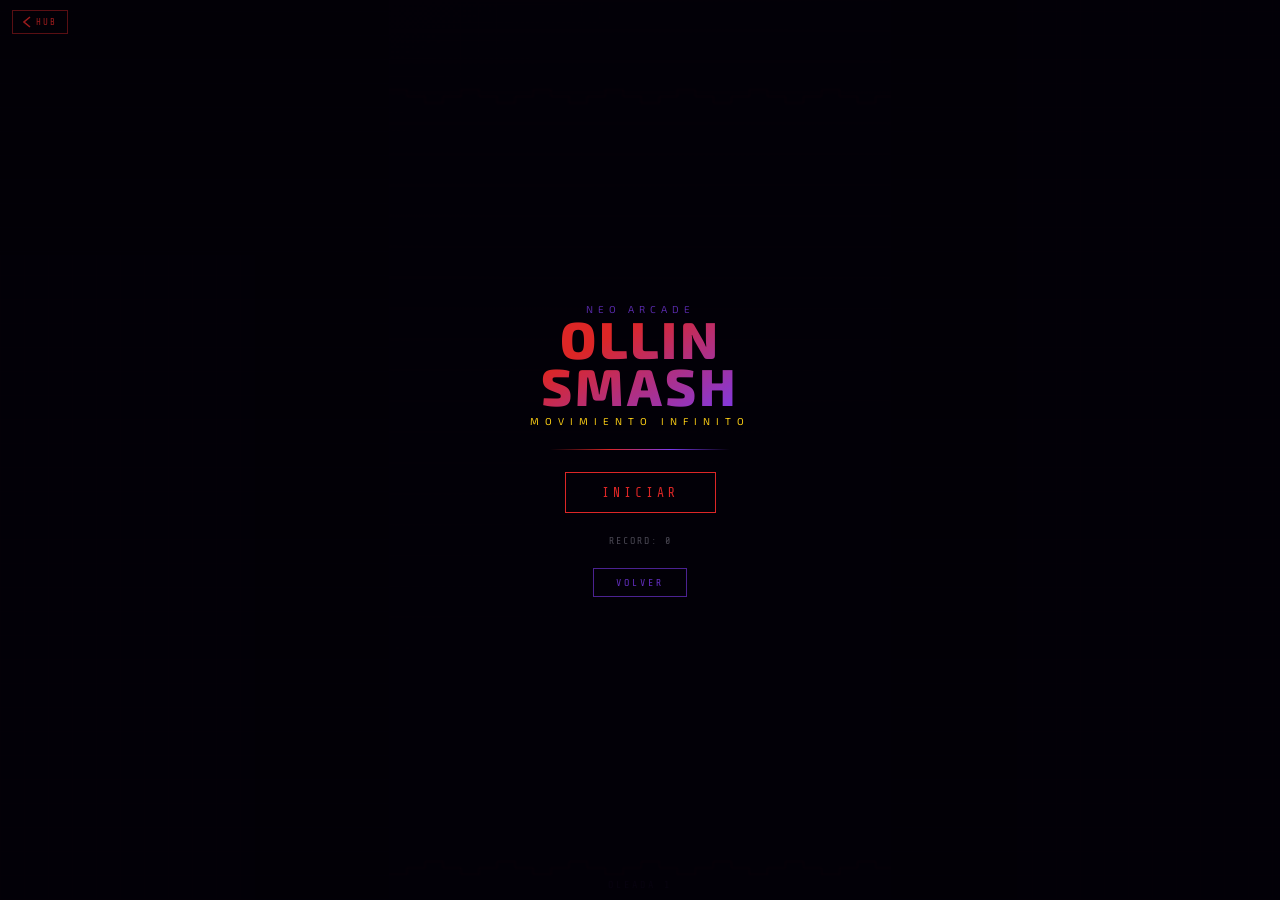
<file: games/ollin-smash/index.html>
<!DOCTYPE html>
<html lang="es">
<head>
  <meta charset="UTF-8">
  <meta name="viewport" content="width=device-width, initial-scale=1.0, maximum-scale=1.0, user-scalable=no">
  <title>Ollin Smash — Love Arcade</title>

  <!-- Fonts -->
  <link rel="preconnect" href="https://fonts.googleapis.com">
  <link href="https://fonts.googleapis.com/css2?family=Share+Tech+Mono&family=Exo+2:wght@300;600;800&display=swap"
        rel="stylesheet">

  <!-- Game stylesheet -->
  <link rel="stylesheet" href="./css/styles.css">
</head>
<body>

  <div id="os-wrapper">

    <!-- Game canvas — logical size 390×700, CSS scales it -->
    <canvas id="os-canvas" width="390" height="700"></canvas>

    <!-- Back to hub -->
    <a id="os-back" href="../../index.html">
      <svg width="8" height="12" viewBox="0 0 8 12" fill="none"
           stroke="currentColor" stroke-width="1.5" aria-hidden="true">
        <path d="M7 1L1 6l6 5"/>
      </svg>
      HUB
    </a>

    <!-- ── HUD ──────────────────────────────────────────────────────────────── -->
    <div id="os-hud">
      <div class="os-hud-top">
        <div class="os-hud-col">
          SCORE
          <span id="os-h-score">0</span>
        </div>
        <div class="os-hud-col" style="text-align:center;">
          VIDAS
          <div class="os-lives-row" id="os-h-lives"></div>
        </div>
        <div class="os-hud-col" style="text-align:right;">
          MONEDAS
          <span class="gold" id="os-h-coins">0</span>
        </div>
      </div>
      <div id="os-mult-badge"></div>

      <!-- Pause button — pointer-events reset so it's clickable inside the HUD -->
      <button id="os-btn-pause" aria-label="Pausar juego">
        <!-- Two vertical bars = pause icon -->
        <svg width="12" height="14" viewBox="0 0 12 14" fill="currentColor" aria-hidden="true">
          <rect x="1" y="0" width="3.5" height="14" rx="1"/>
          <rect x="7.5" y="0" width="3.5" height="14" rx="1"/>
        </svg>
      </button>
    </div>

    <!-- ── Power-up pills ───────────────────────────────────────────────────── -->
    <div id="os-pu-bar">

      <!-- PU_LONG — double-headed arrow -->
      <div class="os-pu-pill" id="os-pill-long">
        <svg width="14" height="10" viewBox="0 0 14 10" fill="none"
             stroke="currentColor" stroke-width="1.5" aria-hidden="true">
          <path d="M1 5h12M3 2L1 5l2 3M11 2l2 3-2 3"/>
        </svg>
        <span id="os-pill-long-t">20s</span>
      </div>

      <!-- PU_FIRE — flame -->
      <div class="os-pu-pill" id="os-pill-fire">
        <svg width="12" height="14" viewBox="0 0 12 14" fill="none"
             stroke="#DC2626" stroke-width="1.4" aria-hidden="true">
          <path d="M6 1c-1 3-4 3-4 6a4 4 0 008 0c0-3-3-3-3-6z"/>
          <path d="M6 8c-.5 1-1.5 1.5-1.5 2"/>
        </svg>
        <span id="os-pill-fire-t">30s</span>
      </div>

      <!-- PU_SLOW — hourglass -->
      <div class="os-pu-pill" id="os-pill-slow">
        <svg width="12" height="14" viewBox="0 0 12 14" fill="none"
             stroke="#7C3AED" stroke-width="1.4" aria-hidden="true">
          <rect x="2" y="1" width="8" height="12" rx="1"/>
          <path d="M3 1h6M3 13h6M4 1l2 5 2-5M4 13l2-5 2 5"/>
        </svg>
        <span id="os-pill-slow-t">15s</span>
      </div>

      <!-- PU_MAGNET — magnet -->
      <div class="os-pu-pill" id="os-pill-magnet">
        <svg width="14" height="12" viewBox="0 0 14 12" fill="none"
             stroke="#06B6D4" stroke-width="1.4" aria-hidden="true">
          <path d="M2 2v4a5 5 0 0010 0V2"/>
          <line x1="2"  y1="2" x2="2"  y2="5"/>
          <line x1="12" y1="2" x2="12" y2="5"/>
          <line x1="2"  y1="9" x2="2"  y2="12"/>
          <line x1="12" y1="9" x2="12" y2="12"/>
        </svg>
        <span id="os-pill-mag-t">5</span>
      </div>

    </div><!-- /os-pu-bar -->

    <!-- ── Wave label ────────────────────────────────────────────────────────── -->
    <div id="os-wave-lbl">OLEADA 1</div>

    <!-- ── Wave flash ────────────────────────────────────────────────────────── -->
    <div id="os-wave-flash"></div>

    <!-- ── MENU ──────────────────────────────────────────────────────────────── -->
    <div class="os-overlay" id="os-menu">
      <div style="text-align:center;">
        <div class="os-logo-eye">Neo Arcade</div>
        <div class="os-logo-main">OLLIN<br>SMASH</div>
        <div class="os-logo-tag">Movimiento Infinito</div>
      </div>
      <div class="os-rule"></div>
      <button class="os-btn" id="os-btn-start">INICIAR</button>
      <div class="os-hs-line">RECORD: <span id="os-hs">0</span></div>
      <button class="os-btn os-btn-sm"
              onclick="window.location.href='../../index.html'">
        VOLVER
      </button>
      <div class="os-standalone-notice" id="os-notice-menu">
        MODO PRACTICA — LAS MONEDAS NO SE GUARDARAN
      </div>
    </div>

    <!-- ── PAUSE ─────────────────────────────────────────────────────────────── -->
    <div class="os-overlay hidden" id="os-paused">
      PAUSA
      <div class="os-pause-hint">TOCA PARA CONTINUAR</div>
      <button class="os-btn" id="os-btn-resume">CONTINUAR</button>
    </div>

    <!-- ── GAME OVER ──────────────────────────────────────────────────────────── -->
    <div class="os-overlay hidden" id="os-gameover">
      <div class="os-go-title">GAME OVER</div>
      <div class="os-rule"></div>
      <div class="os-go-stats">
        PUNTUACION
        <strong id="os-go-score">0</strong>
        OLEADA ALCANZADA
        <strong id="os-go-wave">1</strong>
        MONEDAS GANADAS
        <strong id="os-go-coins">0</strong>
      </div>
      <button class="os-btn"    id="os-btn-retry">REINTENTAR</button>
      <button class="os-btn os-btn-sm" id="os-btn-menu">MENU</button>
    </div>

  </div><!-- /os-wrapper -->

  <!--
    ┌─────────────────────────────────────────────────────────────────┐
    │  Script loading order — DO NOT change                           │
    │                                                                 │
    │  1. main.js (type="module")                                     │
    │     Deferred by the browser; executes AFTER full DOM parse      │
    │     and AFTER synchronous classic scripts below.                │
    │                                                                 │
    │  2. app.js (classic synchronous)                                │
    │     Runs immediately when the parser reaches this tag.          │
    │     Sets window.GameCenter before main.js initialises.          │
    │                                                                 │
    │  Result: window.GameCenter is always available when boot()      │
    │  runs inside main.js.                                           │
    └─────────────────────────────────────────────────────────────────┘
  -->
  <script type="module" src="./js/main.js"></script>

  <!-- Love Arcade Core — must stay last, must stay a classic script -->
  <script src="../../js/app.js"></script>

</body>
</html>
</file>
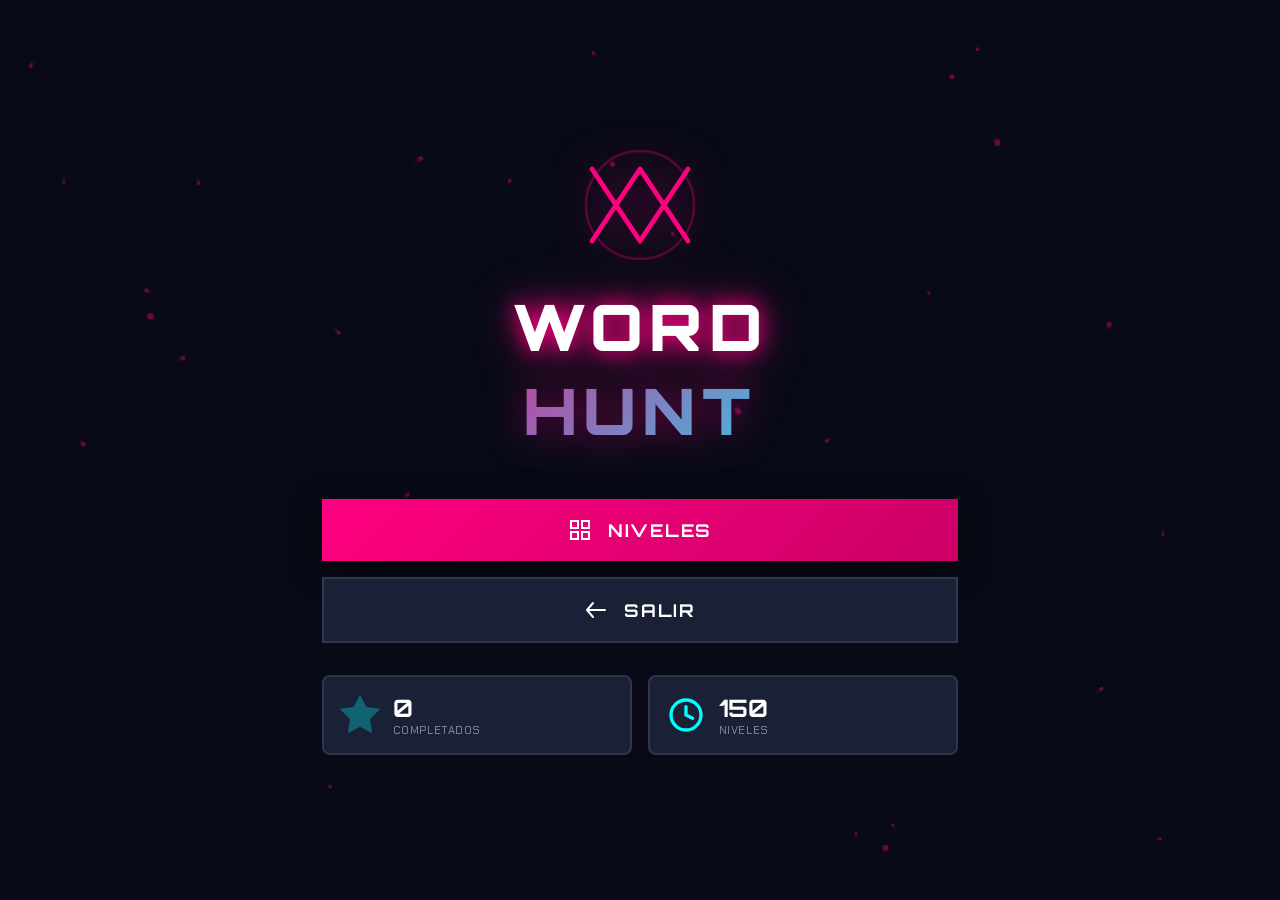
<file: games/SopaDeLetras/index.html>
<!DOCTYPE html>
<html lang="es">
<head>
    <meta charset="UTF-8">
    <!--
        AUDIT FIX #1 — Compatibilidad móvil: viewport-fit=cover habilita las
        safe areas en dispositivos con notch (iPhone X+) o barra de gestos de
        Android. Sin esto, el contenido puede quedar oculto bajo el área del sensor.
    -->
    <meta name="viewport" content="width=device-width, initial-scale=1.0, viewport-fit=cover">
    <meta name="description" content="Word Hunt – juego de sopa de letras arcade neo-retro. Parte del ecosistema LoveArcade.">

    <title>Word Hunt - LoveArcade</title>

    <!--
        AUDIT FIX #2 — Rendimiento crítico: preconnect para Google Fonts.
        Establece la conexión TCP/TLS antes de que el parser llegue al <link>,
        reduciendo la latencia de carga de la tipografía hasta ~200 ms en redes lentas.
    -->
    <link rel="preconnect" href="https://fonts.googleapis.com">
    <link rel="preconnect" href="https://fonts.gstatic.com" crossorigin>

    <!--
        AUDIT FIX #3 — Rendimiento crítico: se reemplaza el @import de CSS con un
        <link> aquí en el <head>. El @import en una hoja de estilos es bloqueante
        y serializa las descargas (descarga styles.css → parsea → descarga la fuente).
        Un <link> en el <head> permite descargas en paralelo.
        font-display=swap en la URL evita el FOIT (flash of invisible text) mientras
        la fuente carga — el fallback monospace se muestra de inmediato.
    -->
    <link rel="stylesheet"
          href="https://fonts.googleapis.com/css2?family=Orbitron:wght@400;700;900&family=Chakra+Petch:wght@400;600;700&display=swap">

    <link rel="stylesheet" href="styles.css">
</head>
<body>
    <!--
        AUDIT FIX #4 — Accesibilidad: mensaje noscript.
        Informa al usuario si JavaScript está deshabilitado, en lugar de
        mostrar una pantalla en blanco sin explicación.
    -->
    <noscript>
        <p style="padding:2rem;text-align:center;font-family:sans-serif;color:#fff;background:#0a0e1a">
            Word Hunt requiere JavaScript para funcionar. Por favor, actívalo en tu navegador.
        </p>
    </noscript>

    <!-- Canvas de partículas — puramente decorativo, ocultado a lectores de pantalla -->
    <canvas id="la_ws_particles" aria-hidden="true"></canvas>

    <!-- =====================================================
         PANTALLA PRINCIPAL
         ===================================================== -->
    <div id="la_ws_mainScreen"
         class="la-ws-screen la-ws-screen--active"
         role="main"
         aria-label="Pantalla principal de Word Hunt">
        <div class="la-ws-container">

            <!--
                AUDIT FIX #5 — Accesibilidad: aria-hidden="true" en el bloque del logo.
                El logo es decorativo; el título del documento y el <h1> ya comunican
                la identidad de la app. Sin aria-hidden el lector anuncia el SVG
                junto con el texto redundantemente.
            -->
            <div class="la-ws-logo" aria-hidden="true">
                <svg class="la-ws-logo__icon" viewBox="0 0 100 100" fill="none" focusable="false">
                    <path d="M10 20 L30 50 L10 80 M30 50 L50 20 M30 50 L50 80 M50 20 L70 50 L50 80 M70 50 L90 20 M70 50 L90 80"
                          stroke="currentColor" stroke-width="4" stroke-linecap="round" stroke-linejoin="round"/>
                    <circle cx="50" cy="50" r="45" stroke="currentColor" stroke-width="2" fill="none" opacity="0.3"/>
                </svg>
                <h1 class="la-ws-logo__text">
                    <span class="la-ws-logo__word">WORD</span>
                    <span class="la-ws-logo__hunt">HUNT</span>
                </h1>
            </div>

            <!-- Botones principales -->
            <nav class="la-ws-menu" aria-label="Menú principal">
                <!--
                    AUDIT FIX #6 — Semántica HTML: type="button" en todos los botones
                    que no son de envío de formulario. Evita comportamiento de submit
                    inesperado si alguna vez se envuelve en un <form>.
                -->
                <button id="la_ws_btnLevels" class="la-ws-btn la-ws-btn--primary" type="button">
                    <svg class="la-ws-btn__icon" viewBox="0 0 24 24" fill="none"
                         aria-hidden="true" focusable="false">
                        <rect x="3" y="3" width="7" height="7" stroke="currentColor" stroke-width="2"/>
                        <rect x="14" y="3" width="7" height="7" stroke="currentColor" stroke-width="2"/>
                        <rect x="3" y="14" width="7" height="7" stroke="currentColor" stroke-width="2"/>
                        <rect x="14" y="14" width="7" height="7" stroke="currentColor" stroke-width="2"/>
                    </svg>
                    <span>NIVELES</span>
                </button>

                <a href="../../index.html" class="la-ws-btn la-ws-btn--secondary">
                    <svg class="la-ws-btn__icon" viewBox="0 0 24 24" fill="none"
                         aria-hidden="true" focusable="false">
                        <path d="M9 19 L3 12 L9 5 M3 12 L21 12" stroke="currentColor" stroke-width="2" stroke-linecap="round"/>
                    </svg>
                    <span>SALIR</span>
                </a>
            </nav>

            <!-- Estadísticas de progreso -->
            <section class="la-ws-stats" aria-label="Estadísticas de progreso">
                <div class="la-ws-stat">
                    <svg class="la-ws-stat__icon" viewBox="0 0 24 24" fill="none"
                         aria-hidden="true" focusable="false">
                        <path d="M12 2 L15 8 L22 9 L17 14 L18 21 L12 18 L6 21 L7 14 L2 9 L9 8 Z"
                              stroke="currentColor" stroke-width="2" fill="currentColor" opacity="0.3"/>
                    </svg>
                    <div>
                        <!--
                            AUDIT FIX #7 — Accesibilidad: aria-live="polite" para que
                            los lectores de pantalla anuncien las actualizaciones de
                            contador sin interrumpir al usuario.
                        -->
                        <div class="la-ws-stat__value"
                             id="la_ws_completedCount"
                             aria-live="polite"
                             aria-label="Niveles completados: 0">0</div>
                        <div class="la-ws-stat__label" aria-hidden="true">COMPLETADOS</div>
                    </div>
                </div>
                <div class="la-ws-stat">
                    <svg class="la-ws-stat__icon" viewBox="0 0 24 24" fill="none"
                         aria-hidden="true" focusable="false">
                        <circle cx="12" cy="12" r="9" stroke="currentColor" stroke-width="2"/>
                        <path d="M12 7 L12 12 L16 14" stroke="currentColor" stroke-width="2" stroke-linecap="round"/>
                    </svg>
                    <div>
                        <div class="la-ws-stat__value" id="la_ws_totalLevels">0</div>
                        <div class="la-ws-stat__label" aria-hidden="true">NIVELES</div>
                    </div>
                </div>
            </section>
        </div>
    </div>

    <!-- =====================================================
         PANTALLA DE NIVELES
         ===================================================== -->
    <div id="la_ws_levelsScreen"
         class="la-ws-screen"
         role="region"
         aria-label="Selección de nivel"
         aria-hidden="true">
        <div class="la-ws-container">
            <div class="la-ws-header">
                <!--
                    AUDIT FIX #8 — Accesibilidad crítica: aria-label en botones de
                    solo icono. Sin texto visible ni aria-label, el lector de pantalla
                    no puede comunicar la función del control al usuario.
                -->
                <button id="la_ws_btnBack"
                        class="la-ws-btn-icon"
                        type="button"
                        aria-label="Volver al menú principal">
                    <svg viewBox="0 0 24 24" fill="none" aria-hidden="true" focusable="false">
                        <path d="M15 18 L9 12 L15 6" stroke="currentColor" stroke-width="2" stroke-linecap="round"/>
                    </svg>
                </button>
                <h2 class="la-ws-header__title">SELECCIONA NIVEL</h2>
            </div>

            <!--
                Las tarjetas de nivel se generan dinámicamente en game.js
                como elementos <button> para garantizar navegabilidad por teclado.
                role="list" + role="listitem" (en los hijos) se usa porque el grid
                comunica una colección de ítems al árbol de accesibilidad.
            -->
            <div id="la_ws_levelsList"
                 class="la-ws-levels-grid"
                 role="list"
                 aria-label="Lista de niveles disponibles"></div>
        </div>
    </div>

    <!-- =====================================================
         PANTALLA DE JUEGO
         ===================================================== -->
    <div id="la_ws_gameScreen"
         class="la-ws-screen"
         role="region"
         aria-label="Área de juego"
         aria-hidden="true">
        <div class="la-ws-game-container">

            <!-- Encabezado del juego -->
            <header class="la-ws-game-header">
                <button id="la_ws_btnExitGame"
                        class="la-ws-btn-icon"
                        type="button"
                        aria-label="Salir al selector de niveles">
                    <svg viewBox="0 0 24 24" fill="none" aria-hidden="true" focusable="false">
                        <path d="M18 6 L6 18 M6 6 L18 18" stroke="currentColor" stroke-width="2" stroke-linecap="round"/>
                    </svg>
                </button>
                <div class="la-ws-game-title"
                     id="la_ws_currentLevelTitle"
                     aria-live="polite"
                     aria-label="Nivel actual">NIVEL 1</div>
                <!--
                    AUDIT FIX #9 — Accesibilidad: aria-live en el contador de progreso.
                    Cada vez que se encuentra una palabra, el lector de pantalla lo
                    anunciará de forma no intrusiva.
                -->
                <div class="la-ws-game-progress"
                     aria-live="polite"
                     aria-label="Progreso de palabras encontradas">
                    <span id="la_ws_wordsFound">0</span>/<span id="la_ws_wordsTotal">0</span>
                </div>
            </header>

            <!-- Contenido del juego -->
            <div class="la-ws-game-content">
                <!--
                    AUDIT FIX #10 — Accesibilidad: role="img" + aria-label en el canvas.
                    El elemento <canvas> es opaco a los lectores de pantalla. role="img"
                    con aria-label proporciona contexto descriptivo mínimo.
                    Para accesibilidad completa del gameplay se requeriría un modo
                    de entrada por teclado adicional (fuera del alcance de esta auditoría).
                -->
                <canvas id="la_ws_gameCanvas"
                        class="la-ws-canvas"
                        role="img"
                        aria-label="Cuadrícula del juego de sopa de letras. Toca y arrastra para seleccionar palabras.">
                </canvas>

                <!-- Panel de palabras — colapsable en móvil -->
                <aside class="la-ws-words-panel" aria-label="Lista de palabras a encontrar">
                    <button id="la_ws_btnToggleWords"
                            class="la-ws-words-toggle"
                            type="button"
                            aria-expanded="true"
                            aria-controls="la_ws_wordsList">
                        <!--
                            AUDIT FIX #11 — El SVG del toggle debe ser aria-hidden.
                            La etiqueta la provee el texto de texto "PALABRAS" más
                            el atributo aria-expanded que comunica el estado abierto/cerrado.
                        -->
                        <svg viewBox="0 0 24 24" fill="none" aria-hidden="true" focusable="false">
                            <path d="M4 6 L20 6 M4 12 L20 12 M4 18 L20 18"
                                  stroke="currentColor" stroke-width="2" stroke-linecap="round"/>
                        </svg>
                        <span>PALABRAS</span>
                    </button>
                    <div id="la_ws_wordsList"
                         class="la-ws-words-list"
                         role="list"
                         aria-label="Palabras del nivel"></div>
                </aside>
            </div>
        </div>
    </div>

    <!-- =====================================================
         MODAL DE VICTORIA
         ===================================================== -->
    <!--
        AUDIT FIX #12 — Accesibilidad crítica: role="dialog", aria-modal="true",
        aria-labelledby y aria-hidden inicial.
        Sin estos atributos los lectores de pantalla no reconocen el overlay como
        diálogo modal, no atrapan el foco y pueden leer contenido del fondo.
        aria-hidden="true" en el estado inactivo evita que el lector anuncie
        el modal mientras el usuario está en otras pantallas.
    -->
    <div id="la_ws_victoryModal"
         class="la-ws-modal"
         role="dialog"
         aria-modal="true"
         aria-labelledby="la_ws_victoryTitle"
         aria-hidden="true">
        <div class="la-ws-modal__content">
            <div class="la-ws-victory-animation" aria-hidden="true">
                <svg class="la-ws-victory-icon" viewBox="0 0 100 100" fill="none" focusable="false">
                    <circle cx="50" cy="50" r="48" stroke="currentColor" stroke-width="3"
                            class="la-ws-victory-circle"/>
                    <path d="M30 50 L45 65 L70 35" stroke="currentColor" stroke-width="4"
                          stroke-linecap="round" stroke-linejoin="round"
                          class="la-ws-victory-check"/>
                </svg>
            </div>
            <h3 id="la_ws_victoryTitle" class="la-ws-modal__title">¡NIVEL COMPLETADO!</h3>
            <div class="la-ws-modal__reward"
                 id="la_ws_rewardDisplay"
                 aria-live="polite">+0 MONEDAS</div>
            <div class="la-ws-modal__buttons">
                <button id="la_ws_btnNextLevel" class="la-ws-btn la-ws-btn--primary" type="button">
                    SIGUIENTE NIVEL
                    <svg class="la-ws-btn__icon-right" viewBox="0 0 24 24" fill="none"
                         aria-hidden="true" focusable="false">
                        <path d="M9 6 L15 12 L9 18" stroke="currentColor" stroke-width="2" stroke-linecap="round"/>
                    </svg>
                </button>
                <button id="la_ws_btnBackToLevels"
                        class="la-ws-btn la-ws-btn--secondary"
                        type="button">
                    VER NIVELES
                </button>
            </div>
        </div>
    </div>

    <!-- Scripts: dependencias globales → configuración de niveles → lógica del juego -->
    <script src="../../js/app.js"></script>
    <!--
        AUDIT FIX #13 — Bug crítico de carga: el archivo fuente se llama
        config_levels.js (guión bajo), no config.levels.js (punto) como
        estaba referenciado. Esta discrepancia provocaba un error 404 silencioso
        que dejaba window.LA_WS_LEVELS como undefined y rompía el juego completo.
    -->
    <script src="config_levels.js"></script>
    <script src="game.js"></script>
</body>
</html>
</file>
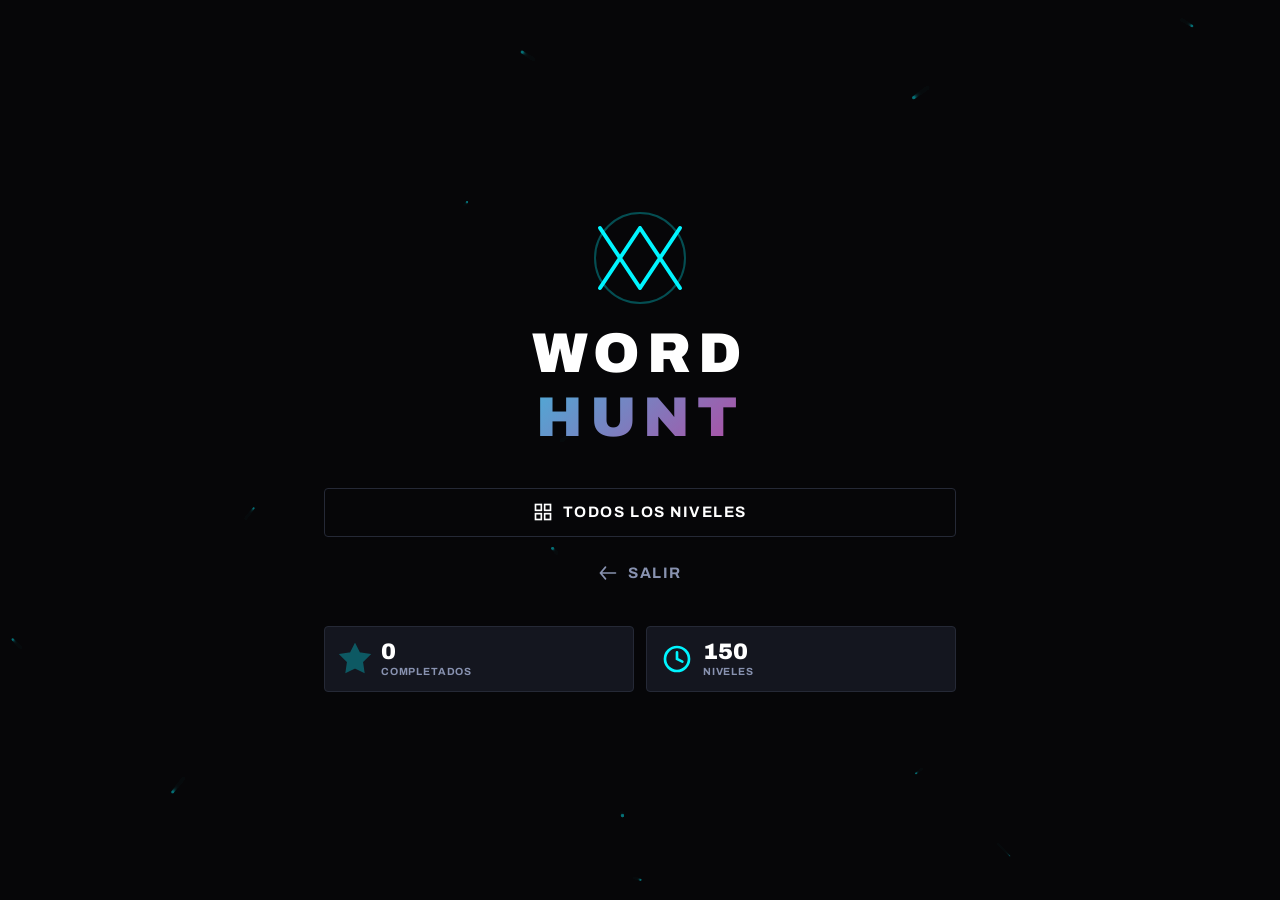
<file: games/word-hunt/index.html>
<!DOCTYPE html>
<html lang="es">
<head>
    <meta charset="UTF-8">
    <meta name="viewport" content="width=device-width, initial-scale=1.0, viewport-fit=cover">
    <meta name="description" content="Word Hunt – juego de sopa de letras ciber-vibrante. Parte del ecosistema LoveArcade.">
    <title>Word Hunt - LoveArcade</title>

    <link rel="preconnect" href="https://fonts.googleapis.com">
    <link rel="preconnect" href="https://fonts.gstatic.com" crossorigin>
    <link rel="stylesheet"
          href="https://fonts.googleapis.com/css2?family=Archivo:wght@400;700;900&display=swap">
    <link rel="stylesheet" href="styles.css">
</head>
<body>
    <noscript>
        <p style="padding:2rem;text-align:center;font-family:sans-serif;color:#fff;background:#08090D">
            Word Hunt requiere JavaScript. Por favor, actívalo en tu navegador.
        </p>
    </noscript>

    <canvas id="la_ws_particles" aria-hidden="true"></canvas>

    <!-- =====================================================
         PANTALLA PRINCIPAL
         ===================================================== -->
    <div id="la_ws_mainScreen"
         class="la-ws-screen la-ws-screen--active"
         role="main"
         aria-label="Pantalla principal de Word Hunt">
        <div class="la-ws-container">

            <div class="la-ws-logo" aria-hidden="true">
                <svg class="la-ws-logo__icon" viewBox="0 0 100 100" fill="none" focusable="false">
                    <path d="M10 20 L30 50 L10 80 M30 50 L50 20 M30 50 L50 80 M50 20 L70 50 L50 80 M70 50 L90 20 M70 50 L90 80"
                          stroke="currentColor" stroke-width="4" stroke-linecap="round" stroke-linejoin="round"/>
                    <circle cx="50" cy="50" r="45" stroke="currentColor" stroke-width="2" fill="none" opacity="0.3"/>
                </svg>
                <h1 class="la-ws-logo__text">
                    <span class="la-ws-logo__word">WORD</span>
                    <span class="la-ws-logo__hunt">HUNT</span>
                </h1>
            </div>

            <nav class="la-ws-menu" aria-label="Menu principal">
                <!--
                    CONTINUAR: salta al primer nivel no completado.
                    Oculto por defecto; JS lo muestra cuando hay progreso.
                -->
                <button id="la_ws_btnContinue"
                        class="la-ws-btn la-ws-btn--primary"
                        type="button"
                        style="display:none">
                    <svg class="la-ws-btn__icon" viewBox="0 0 24 24" fill="none"
                         aria-hidden="true" focusable="false">
                        <polygon points="5,3 19,12 5,21" fill="currentColor"/>
                    </svg>
                    <span>CONTINUAR</span>
                    <span id="la_ws_continueBadge" class="la-ws-btn__badge"></span>
                </button>

                <button id="la_ws_btnLevels" class="la-ws-btn la-ws-btn--secondary" type="button">
                    <svg class="la-ws-btn__icon" viewBox="0 0 24 24" fill="none"
                         aria-hidden="true" focusable="false">
                        <rect x="3" y="3" width="7" height="7" stroke="currentColor" stroke-width="2"/>
                        <rect x="14" y="3" width="7" height="7" stroke="currentColor" stroke-width="2"/>
                        <rect x="3" y="14" width="7" height="7" stroke="currentColor" stroke-width="2"/>
                        <rect x="14" y="14" width="7" height="7" stroke="currentColor" stroke-width="2"/>
                    </svg>
                    <span>TODOS LOS NIVELES</span>
                </button>

                <a href="../../index.html" class="la-ws-btn la-ws-btn--ghost">
                    <svg class="la-ws-btn__icon" viewBox="0 0 24 24" fill="none"
                         aria-hidden="true" focusable="false">
                        <path d="M9 19 L3 12 L9 5 M3 12 L21 12" stroke="currentColor" stroke-width="2" stroke-linecap="round"/>
                    </svg>
                    <span>SALIR</span>
                </a>
            </nav>

            <section class="la-ws-stats" aria-label="Estadisticas">
                <div class="la-ws-stat">
                    <svg class="la-ws-stat__icon" viewBox="0 0 24 24" fill="none"
                         aria-hidden="true" focusable="false">
                        <path d="M12 2 L15 8 L22 9 L17 14 L18 21 L12 18 L6 21 L7 14 L2 9 L9 8 Z"
                              stroke="currentColor" stroke-width="2" fill="currentColor" opacity="0.3"/>
                    </svg>
                    <div>
                        <div class="la-ws-stat__value"
                             id="la_ws_completedCount"
                             aria-live="polite">0</div>
                        <div class="la-ws-stat__label" aria-hidden="true">COMPLETADOS</div>
                    </div>
                </div>
                <div class="la-ws-stat">
                    <svg class="la-ws-stat__icon" viewBox="0 0 24 24" fill="none"
                         aria-hidden="true" focusable="false">
                        <circle cx="12" cy="12" r="9" stroke="currentColor" stroke-width="2"/>
                        <path d="M12 7 L12 12 L16 14" stroke="currentColor" stroke-width="2" stroke-linecap="round"/>
                    </svg>
                    <div>
                        <div class="la-ws-stat__value" id="la_ws_totalLevels">0</div>
                        <div class="la-ws-stat__label" aria-hidden="true">NIVELES</div>
                    </div>
                </div>
            </section>
        </div>
    </div>

    <!-- =====================================================
         PANTALLA DE NIVELES
         ===================================================== -->
    <div id="la_ws_levelsScreen"
         class="la-ws-screen"
         role="region"
         aria-label="Seleccion de nivel"
         aria-hidden="true">
        <div class="la-ws-container">
            <div class="la-ws-header">
                <button id="la_ws_btnBack"
                        class="la-ws-btn-icon"
                        type="button"
                        aria-label="Volver al menu principal">
                    <svg viewBox="0 0 24 24" fill="none" aria-hidden="true" focusable="false">
                        <path d="M15 18 L9 12 L15 6" stroke="currentColor" stroke-width="2" stroke-linecap="round"/>
                    </svg>
                </button>
                <h2 class="la-ws-header__title">NIVELES</h2>
            </div>
            <div id="la_ws_levelsList"
                 class="la-ws-levels-grid"
                 role="list"
                 aria-label="Lista de niveles"></div>
        </div>
    </div>

    <!-- =====================================================
         PANTALLA DE JUEGO
         ===================================================== -->
    <div id="la_ws_gameScreen"
         class="la-ws-screen"
         role="region"
         aria-label="Area de juego"
         aria-hidden="true">
        <div class="la-ws-game-container">

            <!-- Barra de progreso: linea solida de 4px en el tope -->
            <div class="la-ws-progress-bar" aria-hidden="true">
                <div id="la_ws_progressBarFill" class="la-ws-progress-bar__fill"></div>
            </div>

            <!-- Header -->
            <header class="la-ws-game-header">
                <button id="la_ws_btnExitGame"
                        class="la-ws-btn-icon"
                        type="button"
                        aria-label="Salir al selector de niveles">
                    <svg viewBox="0 0 24 24" fill="none" aria-hidden="true" focusable="false">
                        <path d="M18 6 L6 18 M6 6 L18 18" stroke="currentColor" stroke-width="2" stroke-linecap="round"/>
                    </svg>
                </button>
                <div class="la-ws-game-title"
                     id="la_ws_currentLevelTitle"
                     aria-live="polite">NIVEL 1</div>
                <div class="la-ws-game-progress"
                     aria-live="polite"
                     aria-label="Palabras encontradas">
                    <span id="la_ws_wordsFound">0</span>/<span id="la_ws_wordsTotal">0</span>
                </div>
            </header>

            <!--
                la-ws-game-main: flex row en desktop, flex column en movil.
                Contiene el canvas y el panel de palabras como hermanos en el
                mismo flujo — sin position:absolute para que el layout sea
                predecible en todos los tamanos de pantalla.
            -->
            <div class="la-ws-game-main">

                <div class="la-ws-game-content">
                    <canvas id="la_ws_gameCanvas"
                            class="la-ws-canvas"
                            role="img"
                            aria-label="Cuadricula del juego. Toca y arrastra para seleccionar palabras.">
                    </canvas>
                </div>

                <!--
                    Desktop: sidebar vertical a la derecha del canvas.
                    Movil (<=600px): carousel horizontal scrollable en la base.
                    El toggle se muestra solo en desktop para colapsar el sidebar.
                -->
                <aside class="la-ws-words-panel" aria-label="Lista de palabras a encontrar">
                    <button id="la_ws_btnToggleWords"
                            class="la-ws-words-toggle"
                            type="button"
                            aria-expanded="true"
                            aria-controls="la_ws_wordsList">
                        <svg viewBox="0 0 24 24" fill="none" aria-hidden="true" focusable="false">
                            <path d="M4 6 L20 6 M4 12 L20 12 M4 18 L20 18"
                                  stroke="currentColor" stroke-width="2" stroke-linecap="round"/>
                        </svg>
                        <span>PALABRAS</span>
                    </button>
                    <div id="la_ws_wordsList"
                         class="la-ws-words-list"
                         role="list"
                         aria-label="Palabras del nivel"></div>
                </aside>

            </div>
        </div>
    </div>

    <!-- =====================================================
         MODAL DE VICTORIA
         ===================================================== -->
    <div id="la_ws_victoryModal"
         class="la-ws-modal"
         role="dialog"
         aria-modal="true"
         aria-labelledby="la_ws_victoryTitle"
         aria-hidden="true">
        <div class="la-ws-modal__content">
            <div class="la-ws-victory-animation" aria-hidden="true">
                <svg class="la-ws-victory-icon" viewBox="0 0 100 100" fill="none" focusable="false">
                    <circle cx="50" cy="50" r="48" stroke="currentColor" stroke-width="3"
                            class="la-ws-victory-circle"/>
                    <path d="M30 50 L45 65 L70 35" stroke="currentColor" stroke-width="4"
                          stroke-linecap="round" stroke-linejoin="round"
                          class="la-ws-victory-check"/>
                </svg>
            </div>
            <h3 id="la_ws_victoryTitle" class="la-ws-modal__title">NIVEL COMPLETADO</h3>
            <div class="la-ws-modal__reward"
                 id="la_ws_rewardDisplay"
                 aria-live="polite">+0 MONEDAS</div>
            <div class="la-ws-modal__buttons">
                <button id="la_ws_btnNextLevel" class="la-ws-btn la-ws-btn--primary" type="button">
                    SIGUIENTE NIVEL
                    <svg class="la-ws-btn__icon-right" viewBox="0 0 24 24" fill="none"
                         aria-hidden="true" focusable="false">
                        <path d="M9 6 L15 12 L9 18" stroke="currentColor" stroke-width="2" stroke-linecap="round"/>
                    </svg>
                </button>
                <button id="la_ws_btnBackToLevels"
                        class="la-ws-btn la-ws-btn--secondary"
                        type="button">
                    VER NIVELES
                </button>
            </div>
        </div>
    </div>

    <script src="../../js/app.js"></script>
    <script src="config_levels.js"></script>
    <script src="game.js"></script>
</body>
</html>
</file>
<file: games/ollin-smash/css/styles.css>
/* ═══════════════════════════════════════════════════════════════════════════
   Ollin Smash — Styles v2.0
   Extracted from monolithic index.html as part of modularisation.
   All selectors are prefixed with #os-* or .os-* to avoid collisions
   with Love Arcade's global stylesheet.
   ═══════════════════════════════════════════════════════════════════════════ */

/* ── Reset & Root ─────────────────────────────────────────────────────────── */

*, *::before, *::after {
  box-sizing: border-box;
  margin: 0;
  padding: 0;
}

:root {
  --os-crimson: #DC2626;
  --os-violet:  #7C3AED;
  --os-gold:    #FACC15;
  --os-cyan:    #06B6D4;
  --os-dark:    #07000F;
  --os-darker:  #030007;
  --os-text:    #F0E8FF;
}

html, body {
  width: 100%;
  height: 100%;
  overflow: hidden;
  background: var(--os-darker);
  font-family: 'Exo 2', sans-serif;
  color: var(--os-text);
  touch-action: none;
}

/* Aztec grid overlay — purely decorative, pointer-events off */
body::before {
  content: '';
  position: fixed;
  inset: 0;
  background-image:
    repeating-linear-gradient(
      0deg,
      rgba(124,58,237,0.05) 0,
      rgba(124,58,237,0.05) 1px,
      transparent 1px,
      transparent 24px
    ),
    repeating-linear-gradient(
      90deg,
      rgba(220,38,38,0.04) 0,
      rgba(220,38,38,0.04) 1px,
      transparent 1px,
      transparent 24px
    );
  pointer-events: none;
  z-index: 0;
}

/* ── Layout ───────────────────────────────────────────────────────────────── */

#os-wrapper {
  position: relative;
  width: 100%;
  height: 100%;
  display: flex;
  align-items: center;
  justify-content: center;
  z-index: 1;
}

/* Canvas scales to fill the viewport while preserving 390:700 aspect ratio */
#os-canvas {
  display: block;
  max-height: 100vh;
  max-width: calc(100vh * 390 / 700);
  width: 100%;
  height: auto;
  position: relative;
  z-index: 2;
}

/* ── Back Button ──────────────────────────────────────────────────────────── */

#os-back {
  position: absolute;
  top: max(10px, env(safe-area-inset-top, 10px));
  left: max(12px, env(safe-area-inset-left, 12px));
  z-index: 30;
  background: transparent;
  border: 1px solid rgba(220,38,38,0.4);
  color: rgba(220,38,38,0.7);
  font-family: 'Share Tech Mono', monospace;
  font-size: 9px;
  letter-spacing: 2px;
  text-transform: uppercase;
  padding: 5px 10px;
  cursor: pointer;
  text-decoration: none;
  display: flex;
  align-items: center;
  gap: 5px;
  transition: color 0.2s, border-color 0.2s, box-shadow 0.2s;
}
#os-back:hover {
  color: var(--os-crimson);
  border-color: var(--os-crimson);
  box-shadow: 0 0 10px rgba(220,38,38,0.3);
}

/* ── HUD ──────────────────────────────────────────────────────────────────── */

#os-hud {
  position: absolute;
  top: 0;
  left: 50%;
  transform: translateX(-50%);
  width: min(390px, calc(100vh * 390 / 700));
  height: min(700px, 100vh);
  pointer-events: none;
  z-index: 5;
  display: none;
}
#os-hud.active { display: block; }

.os-hud-top {
  display: flex;
  justify-content: space-between;
  align-items: flex-start;
  /* top: 48px deja espacio al botón HUB (~28px alto + margen);
     lateral: 22px evita que los marcadores queden pegados al borde */
  padding: 48px 22px 0;
  font-family: 'Share Tech Mono', monospace;
}

.os-hud-col {
  font-size: 9px;
  letter-spacing: 2px;
  color: rgba(240,232,255,0.45);
  line-height: 1.8;
}
.os-hud-col span {
  display: block;
  font-size: 16px;
  letter-spacing: 0;
  color: var(--os-text);
}
.os-hud-col .gold { color: var(--os-gold); }

.os-lives-row {
  display: flex;
  gap: 5px;
  align-items: center;
  margin-top: 4px;
}
.os-life-dot {
  width: 9px;
  height: 9px;
  border-radius: 50%;
  background: var(--os-crimson);
  box-shadow: 0 0 8px rgba(220,38,38,0.8);
}
.os-life-dot.empty {
  background: rgba(220,38,38,0.15);
  box-shadow: none;
}

#os-mult-badge {
  position: absolute;
  top: 40px;
  left: 50%;
  transform: translateX(-50%);
  font-family: 'Share Tech Mono', monospace;
  font-size: 11px;
  letter-spacing: 2px;
  color: var(--os-gold);
  text-shadow: 0 0 12px var(--os-gold);
  transition: opacity 0.3s;
}

/* ── Power-Up Pills ───────────────────────────────────────────────────────── */

#os-pu-bar {
  position: absolute;
  bottom: 28px;
  left: 50%;
  transform: translateX(-50%);
  display: none;
  gap: 6px;
  align-items: center;
  pointer-events: none;
  z-index: 5;
}
#os-pu-bar.active { display: flex; }

.os-pu-pill {
  display: none;
  align-items: center;
  gap: 4px;
  background: rgba(3,0,7,0.85);
  border: 1px solid rgba(250,204,21,0.35);
  padding: 3px 7px;
  font-family: 'Share Tech Mono', monospace;
  font-size: 9px;
  color: var(--os-gold);
  letter-spacing: 1px;
}
.os-pu-pill.on { display: flex; }
.os-pu-pill svg { flex-shrink: 0; }

/* ── Wave Label ───────────────────────────────────────────────────────────── */

#os-wave-lbl {
  position: absolute;
  bottom: 10px;
  left: 50%;
  transform: translateX(-50%);
  font-family: 'Share Tech Mono', monospace;
  font-size: 10px;
  letter-spacing: 3px;
  color: rgba(124,58,237,0.45);
  pointer-events: none;
  z-index: 5;
  white-space: nowrap;
}

/* ── Overlay Base ─────────────────────────────────────────────────────────── */

.os-overlay {
  position: absolute;
  inset: 0;
  z-index: 20;
  display: flex;
  flex-direction: column;
  align-items: center;
  justify-content: center;
  gap: 22px;
  background: rgba(3,0,7,0.92);
}
.os-overlay.hidden { display: none; }

/* ── Menu Screen ──────────────────────────────────────────────────────────── */

.os-logo-eye {
  font-size: 10px;
  letter-spacing: 5px;
  color: rgba(124,58,237,0.7);
  text-transform: uppercase;
}
.os-logo-main {
  font-size: 52px;
  font-weight: 800;
  line-height: 0.9;
  letter-spacing: 3px;
  text-align: center;
  background: linear-gradient(150deg, var(--os-crimson) 30%, var(--os-violet));
  -webkit-background-clip: text;
  -webkit-text-fill-color: transparent;
  background-clip: text;
}
.os-logo-tag {
  font-size: 10px;
  letter-spacing: 6px;
  color: var(--os-gold);
  text-transform: uppercase;
  margin-top: 6px;
}

.os-rule {
  width: 180px;
  height: 1px;
  background: linear-gradient(
    90deg,
    transparent,
    var(--os-crimson),
    var(--os-violet),
    transparent
  );
}

/* ── Buttons ──────────────────────────────────────────────────────────────── */

.os-btn {
  background: transparent;
  border: 1px solid var(--os-crimson);
  color: var(--os-crimson);
  font-family: 'Share Tech Mono', monospace;
  font-size: 13px;
  letter-spacing: 4px;
  text-transform: uppercase;
  padding: 12px 36px;
  cursor: pointer;
  position: relative;
  overflow: hidden;
  transition: color 0.18s, box-shadow 0.18s;
}
.os-btn::before {
  content: '';
  position: absolute;
  inset: 0;
  background: var(--os-crimson);
  transform: scaleX(0);
  transform-origin: left;
  transition: transform 0.18s;
  z-index: -1;
}
.os-btn:hover,
.os-btn:active {
  color: #000;
  box-shadow: 0 0 24px rgba(220,38,38,0.5);
}
.os-btn:hover::before,
.os-btn:active::before {
  transform: scaleX(1);
}

.os-btn-sm {
  border-color: rgba(124,58,237,0.6);
  color: rgba(124,58,237,0.8);
  font-size: 10px;
  letter-spacing: 3px;
  padding: 8px 22px;
}
.os-btn-sm::before { background: var(--os-violet); }
.os-btn-sm:hover {
  color: #fff;
  box-shadow: 0 0 18px rgba(124,58,237,0.4);
}

.os-hs-line {
  font-family: 'Share Tech Mono', monospace;
  font-size: 10px;
  color: rgba(240,232,255,0.3);
  letter-spacing: 2px;
}

.os-standalone-notice {
  font-family: 'Share Tech Mono', monospace;
  font-size: 9px;
  letter-spacing: 2px;
  color: rgba(124,58,237,0.6);
  text-align: center;
  border: 1px solid rgba(124,58,237,0.25);
  padding: 6px 14px;
  display: none;
}
.os-standalone-notice.visible { display: block; }

/* ── Pause Button (HUD) ───────────────────────────────────────────────────── */

#os-btn-pause {
  position: absolute;
  top: max(10px, env(safe-area-inset-top, 10px));
  right: max(12px, env(safe-area-inset-right, 12px));
  z-index: 30;
  /* reset pointer-events blocked by #os-hud */
  pointer-events: auto;
  background: transparent;
  border: 1px solid rgba(124,58,237,0.45);
  color: rgba(124,58,237,0.75);
  width: 32px;
  height: 28px;
  display: none;           /* shown only when PLAYING or PAUSED */
  align-items: center;
  justify-content: center;
  cursor: pointer;
  transition: color 0.2s, border-color 0.2s, box-shadow 0.2s;
  padding: 0;
}
#os-btn-pause:hover,
#os-btn-pause:active {
  color: var(--os-violet);
  border-color: var(--os-violet);
  box-shadow: 0 0 10px rgba(124,58,237,0.4);
}
#os-btn-pause.visible { display: flex; }

/* When paused, show "play" triangle instead of pause bars */
#os-btn-pause.is-paused svg rect {
  display: none;
}
#os-btn-pause.is-paused::after {
  content: '▶';
  font-size: 11px;
  line-height: 1;
  color: currentColor;
}



#os-paused.os-overlay {
  background: rgba(3,0,7,0.75);
  font-size: 30px;
  font-weight: 800;
  letter-spacing: 8px;
  color: var(--os-violet);
  text-shadow: 0 0 30px rgba(124,58,237,0.6);
  gap: 16px;
}
#os-paused .os-pause-hint {
  font-family: 'Share Tech Mono', monospace;
  font-size: 10px;
  letter-spacing: 3px;
  color: rgba(124,58,237,0.5);
}

/* ── Game Over Screen ─────────────────────────────────────────────────────── */

.os-go-title {
  font-size: 38px;
  font-weight: 800;
  letter-spacing: 5px;
  color: var(--os-crimson);
  text-shadow: 0 0 40px rgba(220,38,38,0.7);
}
.os-go-stats {
  font-family: 'Share Tech Mono', monospace;
  font-size: 12px;
  text-align: center;
  line-height: 2.2;
  color: rgba(240,232,255,0.55);
  letter-spacing: 2px;
}
.os-go-stats strong {
  color: var(--os-gold);
  font-size: 18px;
  display: block;
  letter-spacing: 0;
}

/* ── Wave Transition Flash ────────────────────────────────────────────────── */

#os-wave-flash {
  position: absolute;
  inset: 0;
  z-index: 15;
  display: flex;
  align-items: center;
  justify-content: center;
  font-size: 28px;
  font-weight: 800;
  letter-spacing: 6px;
  color: var(--os-gold);
  text-shadow: 0 0 30px var(--os-gold);
  pointer-events: none;
  opacity: 0;
  transition: opacity 0.3s;
}
#os-wave-flash.show { opacity: 1; }
</file>
<file: games/SopaDeLetras/styles.css>
/* ================================
   WORD HUNT - LoveArcade
   Estética: Neo-Arcade Oscura
   ================================ */

/*
    AUDIT FIX #1 — Rendimiento crítico: se eliminó el @import de Google Fonts.
    Un @import dentro de un CSS bloquea la renderización: el navegador descarga
    styles.css, lo parsea, ENTONCES descarga la fuente. Moverlo a un <link>
    en el <head> de index.html permite descargas en paralelo.
    Ver index.html para la nueva declaración.
*/

/* ================================
   VARIABLES DE DISEÑO
   ================================ */
:root {
    --la-ws-bg-deep:          #0a0e1a;
    --la-ws-bg-dark:          #12172a;
    --la-ws-bg-card:          #1a2035;
    --la-ws-accent-primary:   #ff0080;
    --la-ws-accent-secondary: #00ffff;
    --la-ws-accent-glow:      rgba(255, 0, 128, 0.5);
    --la-ws-text-primary:     #ffffff;
    --la-ws-text-secondary:   #8892b0;
    --la-ws-success:          #00ff88;
    --la-ws-warning:          #ffaa00;

    --la-ws-border:           2px solid rgba(255, 255, 255, 0.1);
    --la-ws-border-glow:      2px solid var(--la-ws-accent-primary);
    --la-ws-shadow:           0 8px 32px rgba(0, 0, 0, 0.6);
    --la-ws-shadow-glow:      0 0 40px var(--la-ws-accent-glow);

    /*
        AUDIT FIX #2 — Compatibilidad móvil: variables para safe areas (notch/barra
        de gestos). Se usan con env() en propiedades padding para que el contenido
        no quede bajo el área del sensor o la barra de navegación del sistema.
    */
    --la-ws-safe-top:    env(safe-area-inset-top, 0px);
    --la-ws-safe-bottom: env(safe-area-inset-bottom, 0px);
    --la-ws-safe-left:   env(safe-area-inset-left, 0px);
    --la-ws-safe-right:  env(safe-area-inset-right, 0px);
}

/* ================================
   RESET Y BASE
   ================================ */
*, *::before, *::after {
    margin: 0;
    padding: 0;
    box-sizing: border-box;
}

body {
    font-family: 'Chakra Petch', 'Courier New', monospace;
    background: var(--la-ws-bg-deep);
    color: var(--la-ws-text-primary);
    overflow: hidden;
    width: 100vw;
    height: 100vh;
    position: relative;
}

/* ================================
   ACCESIBILIDAD: FOCO VISIBLE
   AUDIT FIX #3 — Se agrega un estilo :focus-visible claro para navegación
   por teclado. El outline por defecto del navegador a menudo es invisible
   sobre fondos oscuros. :focus-visible (a diferencia de :focus) solo activa
   el estilo cuando el foco se mueve via teclado, sin afectar al mouse/touch.
   ================================ */
:focus-visible {
    outline: 2px solid var(--la-ws-accent-secondary);
    outline-offset: 3px;
    border-radius: 2px;
}

/* ================================
   ACCESIBILIDAD: REDUCCIÓN DE MOVIMIENTO
   AUDIT FIX #4 — prefers-reduced-motion: reduce.
   Usuarios con vestibular disorders, epilepsia u otras condiciones pueden
   configurar su SO para reducir animaciones. Sin este media query, las
   animaciones continuas del logo y el canvas de partículas pueden ser
   físicamente dañinas para esas personas. Se eliminan todas las animaciones
   continuas y se reduce la duración de las de entrada.
   ================================ */
@media (prefers-reduced-motion: reduce) {
    *, *::before, *::after {
        animation-duration: 0.01ms !important;
        animation-iteration-count: 1 !important;
        transition-duration: 0.01ms !important;
    }
    /* El canvas de partículas se detiene desde JS al leer este media query */
}

/* ================================
   CANVAS DE PARTÍCULAS DE FONDO
   ================================ */
#la_ws_particles {
    position: fixed;
    top: 0;
    left: 0;
    width: 100%;
    height: 100%;
    z-index: 0;
    opacity: 0.4;
    /*
        AUDIT FIX #5 — Rendimiento: pointer-events:none evita que el canvas de
        partículas intercepte cualquier evento del usuario (click, touch, scroll),
        pasándolos transparentemente a los elementos de UI debajo.
    */
    pointer-events: none;
}

/* ================================
   SISTEMA DE PANTALLAS
   ================================ */
.la-ws-screen {
    position: fixed;
    top: 0;
    left: 0;
    width: 100%;
    height: 100%;
    display: flex;
    align-items: center;
    justify-content: center;
    opacity: 0;
    pointer-events: none;
    /*
        AUDIT FIX #6 — Rendimiento: la transición solo anima opacity.
        opacity es compositeada por la GPU sin causar reflow/repaint del layout.
        El valor cubic-bezier da una curva de salida suave y profesional.
    */
    transition: opacity 0.4s cubic-bezier(0.4, 0, 0.2, 1);
    z-index: 1;
    /*
        AUDIT FIX #7 — Rendimiento: will-change:opacity en la pantalla activa
        promueve el elemento a su propio layer de composición. Esto evita que
        la transición afecte al repaint de otros elementos en la misma capa.
        Se aplica solo en .la-ws-screen--active para no crear layers innecesarios.
    */
}

.la-ws-screen--active {
    opacity: 1;
    pointer-events: all;
    will-change: opacity; /* removido por JS tras completar la transición */
}

.la-ws-container {
    width: 90%;
    max-width: 600px;
    padding: 2rem;
    /*
        AUDIT FIX #8 — Compatibilidad móvil: padding horizontal respeta las safe areas.
        En iPhones con Dynamic Island o en modo landscape con notch, esto evita que
        los botones queden bajo el area del sensor.
    */
    padding-left:  max(2rem, calc(2rem + var(--la-ws-safe-left)));
    padding-right: max(2rem, calc(2rem + var(--la-ws-safe-right)));
    animation: la-ws-fadeInUp 0.6s cubic-bezier(0.34, 1.56, 0.64, 1) both;
}

@keyframes la-ws-fadeInUp {
    from {
        opacity: 0;
        transform: translateY(30px) scale(0.95);
    }
    to {
        opacity: 1;
        transform: translateY(0) scale(1);
    }
}

/* ================================
   PANTALLA PRINCIPAL
   ================================ */

.la-ws-logo {
    text-align: center;
    margin-bottom: 3rem;
    /*
        AUDIT FIX #9 — Rendimiento crítico: se reemplaza la animación de
        filter:drop-shadow (que en cada frame fuerza un repaint de todo el elemento
        incluyendo composición de capas de software) por una animación de opacity.
        opacity es compositeada en GPU sin repaint y es entre 5-10× más eficiente.
        El efecto visual resultante es un pulsado de brillo igualmente atractivo.
    */
    animation: la-ws-logoPulse 3s ease-in-out infinite;
    /* El filter estático se mantiene para el estado normal */
    filter: drop-shadow(0 0 20px var(--la-ws-accent-glow));
    will-change: opacity; /* promueve a layer de composición */
}

@keyframes la-ws-logoPulse {
    /* Animamos opacity en lugar de filter para usar el compositor GPU */
    0%, 100% { opacity: 0.85; }
    50%       { opacity: 1;    }
}

.la-ws-logo__icon {
    width: 120px;
    height: 120px;
    color: var(--la-ws-accent-primary);
    margin-bottom: 1rem;
    /*
        transform:scale es GPU-accelerated (compositing). Es correcto mantenerlo.
        will-change le da un early hint al navegador para preparar el layer.
    */
    animation: la-ws-iconPulse 2s ease-in-out infinite;
    will-change: transform;
}

@keyframes la-ws-iconPulse {
    0%, 100% { transform: scale(1); }
    50%       { transform: scale(1.05); }
}

.la-ws-logo__text {
    font-family: 'Orbitron', monospace;
    font-weight: 900;
    font-size: clamp(2rem, 8vw, 4rem);
    letter-spacing: 0.1em;
    display: flex;
    flex-direction: column;
    gap: 0.2rem;
}

.la-ws-logo__word {
    color: var(--la-ws-text-primary);
    text-shadow: 0 0 20px var(--la-ws-accent-primary);
}

.la-ws-logo__hunt {
    background: linear-gradient(135deg, var(--la-ws-accent-primary), var(--la-ws-accent-secondary));
    -webkit-background-clip: text;
    -webkit-text-fill-color: transparent;
    background-clip: text;
    /*
        AUDIT FIX #10 — Rendimiento: se elimina la animación de background-position
        (la-ws-gradientShift) que animaba background-size:200% — esto causa repaint
        continuo en el texto. El gradiente estático es visualmente idéntico y no
        tiene coste en frames posteriores.
    */
    /* Eliminado: animation: la-ws-gradientShift 3s ease infinite; */
    /* Eliminado: background-size: 200% 200%; */
}

/* ================================
   MENÚ PRINCIPAL
   ================================ */
.la-ws-menu {
    display: flex;
    flex-direction: column;
    gap: 1rem;
    margin-bottom: 2rem;
}

/*
    AUDIT FIX #11 — Bug CSS: .la-ws-btn tenía dos declaraciones de border.
    La primera (border: none) era inmediatamente sobreescrita por la segunda
    (border: var(--la-ws-border)). La primera declaración era código muerto.
    Se elimina la redundante y se mantiene solo la declaración funcional.
*/
.la-ws-btn {
    position: relative;
    display: flex;
    align-items: center;
    justify-content: center;
    gap: 1rem;
    padding: 1.2rem 2rem;
    font-family: 'Orbitron', monospace;
    font-size: 1.1rem;
    font-weight: 700;
    letter-spacing: 0.1em;
    background: var(--la-ws-bg-card);
    color: var(--la-ws-text-primary);
    cursor: pointer;
    overflow: hidden;
    border: var(--la-ws-border); /* única declaración — eliminada la redundante */
    transition: transform 0.3s cubic-bezier(0.34, 1.56, 0.64, 1),
                border-color 0.3s,
                color 0.3s;
    /* Solo animamos transform, border-color y color — sin box-shadow en transition */
    text-decoration: none;
    /*
        AUDIT FIX #12 — Accesibilidad: min-height de 44px para targets táctiles.
        Las WCAG 2.5.5 (nivel AA) recomiendan un área táctil mínima de 44×44 px
        para que sean cómodamente activables sin precisión extrema del dedo.
    */
    min-height: 44px;
    /*
        AUDIT FIX #13 — Accesibilidad: touch-action para botones.
        Permite al navegador optimizar el handling del touch sin llamar a
        preventDefault innecesariamente.
    */
    touch-action: manipulation;
    -webkit-tap-highlight-color: transparent; /* elimina el flash azul en Android */
    user-select: none;
    -webkit-user-select: none;
}

/* Efecto de brillo al hover — solo en dispositivos que soportan hover real */
@media (hover: hover) {
    .la-ws-btn::before {
        content: '';
        position: absolute;
        top: 0;
        left: -100%;
        width: 100%;
        height: 100%;
        background: linear-gradient(90deg, transparent, rgba(255, 255, 255, 0.08), transparent);
        transition: left 0.5s;
        pointer-events: none;
    }

    .la-ws-btn:hover::before {
        left: 100%;
    }
}

.la-ws-btn--primary {
    background: linear-gradient(135deg, var(--la-ws-accent-primary), #cc0066);
    border: none;
    /*
        AUDIT FIX #14 — Rendimiento: box-shadow ESTÁTICO en el estado normal.
        No se anima en la transición. Solo se incluye en el estado hover mediante
        un @media hover para evitar el coste de repaint en dispositivos táctiles
        donde el estado hover nunca ocurre realmente.
    */
    box-shadow: var(--la-ws-shadow);
}

@media (hover: hover) {
    .la-ws-btn--primary:hover {
        transform: translateY(-3px) scale(1.02);
        box-shadow: var(--la-ws-shadow), 0 0 50px var(--la-ws-accent-glow);
    }

    .la-ws-btn--secondary:hover {
        border-color: var(--la-ws-accent-secondary);
        color: var(--la-ws-accent-secondary);
        transform: translateY(-2px);
    }
}

/* Feedback táctil con :active para dispositivos sin hover */
.la-ws-btn:active {
    transform: translateY(0) scale(0.97);
}

.la-ws-btn__icon {
    width: 24px;
    height: 24px;
    flex-shrink: 0; /* evita que el icono se comprima en contenedores estrechos */
}

.la-ws-btn__icon-right {
    width: 20px;
    height: 20px;
    flex-shrink: 0;
}

/* ================================
   ESTADÍSTICAS
   ================================ */
.la-ws-stats {
    display: flex;
    gap: 1rem;
    justify-content: center;
}

.la-ws-stat {
    flex: 1;
    display: flex;
    align-items: center;
    gap: 0.8rem;
    padding: 1rem;
    background: var(--la-ws-bg-card);
    border: var(--la-ws-border);
    border-radius: 8px;
    animation: la-ws-statsFadeIn 0.6s cubic-bezier(0.34, 1.56, 0.64, 1) both;
    animation-delay: 0.3s;
}

@keyframes la-ws-statsFadeIn {
    from {
        opacity: 0;
        transform: translateY(20px);
    }
    to {
        opacity: 1;
        transform: translateY(0);
    }
}

.la-ws-stat__icon {
    width: 40px;
    height: 40px;
    color: var(--la-ws-accent-secondary);
    flex-shrink: 0;
}

.la-ws-stat__value {
    font-family: 'Orbitron', monospace;
    font-size: 1.5rem;
    font-weight: 700;
    color: var(--la-ws-text-primary);
}

.la-ws-stat__label {
    font-size: 0.7rem;
    color: var(--la-ws-text-secondary);
    letter-spacing: 0.05em;
}

/* ================================
   PANTALLA DE NIVELES
   ================================ */
.la-ws-header {
    display: flex;
    align-items: center;
    gap: 1rem;
    margin-bottom: 2rem;
}

.la-ws-header__title {
    font-family: 'Orbitron', monospace;
    font-size: 1.5rem;
    font-weight: 700;
    letter-spacing: 0.1em;
    color: var(--la-ws-accent-primary);
}

.la-ws-btn-icon {
    width: 48px;
    height: 48px;
    flex-shrink: 0;
    display: flex;
    align-items: center;
    justify-content: center;
    background: var(--la-ws-bg-card);
    border: var(--la-ws-border);
    color: var(--la-ws-text-primary);
    cursor: pointer;
    transition: border-color 0.25s, color 0.25s, transform 0.2s;
    /* AUDIT FIX #15 — Target táctil mínimo: 48px es superior al mínimo de 44px */
    touch-action: manipulation;
    -webkit-tap-highlight-color: transparent;
    user-select: none;
    -webkit-user-select: none;
}

@media (hover: hover) {
    .la-ws-btn-icon:hover {
        border-color: var(--la-ws-accent-primary);
        color: var(--la-ws-accent-primary);
        transform: scale(1.1);
    }
}

.la-ws-btn-icon:active {
    transform: scale(0.93);
}

.la-ws-btn-icon svg {
    width: 24px;
    height: 24px;
}

.la-ws-levels-grid {
    display: grid;
    grid-template-columns: repeat(auto-fill, minmax(140px, 1fr));
    gap: 1rem;
    max-height: 70vh;
    overflow-y: auto;
    padding-right: 0.5rem;
    /*
        AUDIT FIX #16 — Rendimiento de scroll: scroll suave nativo acelerado
        por GPU y sin jank. overscroll-behavior evita que el scroll del grid
        se "propague" al body (scroll chaining).
    */
    -webkit-overflow-scrolling: touch;
    overscroll-behavior: contain;

    /* AUDIT FIX #17 — Scrollbar: Firefox no soporta ::-webkit-scrollbar.
       scrollbar-color y scrollbar-width son la API estándar de CSS para Firefox. */
    scrollbar-color: var(--la-ws-accent-primary) var(--la-ws-bg-dark);
    scrollbar-width: thin;
}

/* Scrollbar personalizado — Chromium/Safari (webkit) */
.la-ws-levels-grid::-webkit-scrollbar {
    width: 6px;
}

.la-ws-levels-grid::-webkit-scrollbar-track {
    background: var(--la-ws-bg-dark);
    border-radius: 4px;
}

.la-ws-levels-grid::-webkit-scrollbar-thumb {
    background: var(--la-ws-accent-primary);
    border-radius: 4px;
}

.la-ws-level-card {
    position: relative;
    padding: 1.5rem 1rem;
    background: var(--la-ws-bg-card);
    border: var(--la-ws-border);
    cursor: pointer;
    /* Solo animamos transform — sin animar box-shadow para evitar repaint */
    transition: transform 0.3s cubic-bezier(0.34, 1.56, 0.64, 1),
                border-color 0.25s;
    overflow: hidden;
    /* AUDIT FIX #18 — Target táctil: min-height garantiza el mínimo de 44px */
    min-height: 80px;
    touch-action: manipulation;
    -webkit-tap-highlight-color: transparent;
    user-select: none;
    -webkit-user-select: none;
    /* El hover visual de box-shadow se mueve a @media hover para no pagar
       el coste de repaint en dispositivos donde hover nunca ocurre */
    text-align: center;
    /* Semántica: se maneja como button en game.js, role="listitem" en el contenedor */
}

.la-ws-level-card::before {
    content: '';
    position: absolute;
    top: 0;
    left: 0;
    width: 100%;
    height: 3px;
    background: linear-gradient(90deg, var(--la-ws-accent-primary), var(--la-ws-accent-secondary));
    transform: scaleX(0);
    transform-origin: left;
    transition: transform 0.3s;
    pointer-events: none;
}

@media (hover: hover) {
    .la-ws-level-card:hover::before {
        transform: scaleX(1);
    }

    .la-ws-level-card:hover {
        transform: translateY(-4px);
        border-color: var(--la-ws-accent-primary);
        box-shadow: var(--la-ws-shadow-glow);
    }
}

.la-ws-level-card:active {
    transform: translateY(-1px) scale(0.98);
}

.la-ws-level-card--completed {
    background: linear-gradient(135deg, rgba(0, 255, 136, 0.1), rgba(0, 255, 136, 0.05));
    border-color: var(--la-ws-success);
}

.la-ws-level-card--locked {
    opacity: 0.5;
    cursor: not-allowed;
    pointer-events: none; /* previene completamente la interacción */
}

.la-ws-level-card__number {
    font-family: 'Orbitron', monospace;
    font-size: 2rem;
    font-weight: 900;
    color: var(--la-ws-accent-primary);
    margin-bottom: 0.5rem;
}

.la-ws-level-card__title {
    font-size: 0.9rem;
    color: var(--la-ws-text-secondary);
    margin-bottom: 0.5rem;
}

.la-ws-level-card__reward {
    display: flex;
    align-items: center;
    justify-content: center;
    gap: 0.3rem;
    font-family: 'Orbitron', monospace;
    font-size: 0.9rem;
    font-weight: 700;
    color: var(--la-ws-warning);
}

.la-ws-level-card__badge {
    position: absolute;
    top: 0.5rem;
    right: 0.5rem;
    width: 24px;
    height: 24px;
    color: var(--la-ws-success);
}

/* ================================
   PANTALLA DE JUEGO
   ================================ */
.la-ws-game-container {
    width: 100vw;
    height: 100vh;
    display: flex;
    flex-direction: column;
    background: var(--la-ws-bg-deep);
    /*
        AUDIT FIX #19 — Safe areas en la pantalla de juego.
        padding-bottom reserva espacio para la barra de navegación del sistema
        (especialmente el home indicator de iOS o la barra de gestos de Android).
    */
    padding-top:    var(--la-ws-safe-top);
    padding-bottom: var(--la-ws-safe-bottom);
    padding-left:   var(--la-ws-safe-left);
    padding-right:  var(--la-ws-safe-right);
}

.la-ws-game-header {
    display: flex;
    align-items: center;
    justify-content: space-between;
    padding: 0.75rem 1rem;
    background: var(--la-ws-bg-dark);
    border-bottom: var(--la-ws-border);
    /* AUDIT FIX #20 — Previene que el header colapse en pantallas muy pequeñas */
    flex-shrink: 0;
    min-height: 56px;
}

.la-ws-game-title {
    font-family: 'Orbitron', monospace;
    font-size: 1.1rem;
    font-weight: 700;
    color: var(--la-ws-accent-primary);
    /* Evita overflow del título en nombres largos */
    overflow: hidden;
    text-overflow: ellipsis;
    white-space: nowrap;
    flex: 1;
    text-align: center;
    padding: 0 0.5rem;
}

.la-ws-game-progress {
    font-family: 'Orbitron', monospace;
    font-size: 1.1rem;
    font-weight: 700;
    color: var(--la-ws-text-primary);
    flex-shrink: 0;
}

.la-ws-game-content {
    flex: 1;
    display: flex;
    padding: 0.75rem;
    gap: 0.75rem;
    overflow: hidden;
    min-height: 0; /* AUDIT FIX #21 — evita overflow en flex items con height:100% */
}

.la-ws-canvas {
    flex: 1;
    background: var(--la-ws-bg-card);
    border: var(--la-ws-border);
    /* cursor crosshair es semántico en desktop; en móvil no se muestra */
    cursor: crosshair;
    max-width: 100%;
    max-height: 100%;
    /*
        AUDIT FIX #22 — Rendimiento crítico en móvil: touch-action:none en el canvas.
        Indica al navegador que el canvas manejará todos los eventos táctiles
        (sin scroll, sin zoom nativo). Esto permite al navegador omitir el delay
        de 300ms que introduciría si tuviese que esperar para decidir si el toque
        es un gesto de sistema. También elimina el jank de scroll durante la selección
        de palabras.
    */
    touch-action: none;
    -webkit-tap-highlight-color: transparent;
    user-select: none;
    -webkit-user-select: none;
    display: block; /* elimina espacio fantasma bajo el canvas (inline default) */
}

/* ================================
   PANEL DE PALABRAS
   ================================ */
.la-ws-words-panel {
    display: flex;
    flex-direction: column;
    width: 240px;
    flex-shrink: 0;
    background: var(--la-ws-bg-card);
    border: var(--la-ws-border);
    padding: 1rem;
    overflow: hidden; /* evita que la lista rompa el layout */
}

.la-ws-words-toggle {
    display: none;
    width: 100%;
    padding: 0.8rem;
    background: var(--la-ws-accent-primary);
    border: none;
    color: white;
    font-family: 'Orbitron', monospace;
    font-weight: 700;
    font-size: 0.9rem;
    cursor: pointer;
    margin-bottom: 1rem;
    gap: 0.5rem;
    align-items: center;
    justify-content: center;
    touch-action: manipulation;
    -webkit-tap-highlight-color: transparent;
    /* AUDIT FIX #23 — min-height táctil en el botón toggle */
    min-height: 44px;
}

.la-ws-words-toggle svg {
    width: 20px;
    height: 20px;
    flex-shrink: 0;
}

.la-ws-words-list {
    display: flex;
    flex-direction: column;
    gap: 0.5rem;
    overflow-y: auto;
    -webkit-overflow-scrolling: touch;
    scrollbar-color: var(--la-ws-accent-primary) var(--la-ws-bg-dark);
    scrollbar-width: thin;
}

.la-ws-words-list::-webkit-scrollbar { width: 4px; }
.la-ws-words-list::-webkit-scrollbar-track { background: var(--la-ws-bg-dark); }
.la-ws-words-list::-webkit-scrollbar-thumb { background: var(--la-ws-accent-primary); border-radius: 2px; }

.la-ws-word-item {
    padding: 0.6rem 0.8rem;
    background: var(--la-ws-bg-dark);
    border: var(--la-ws-border);
    font-family: 'Orbitron', monospace;
    font-weight: 600;
    font-size: 0.85rem;
    letter-spacing: 0.08em;
    /* Solo animamos opacity y color — sin animaciones costosas en la lista */
    transition: opacity 0.25s, color 0.25s, border-color 0.25s, background-color 0.25s;
    /* role="listitem" se asigna en JS */
}

.la-ws-word-item--found {
    background: rgba(0, 255, 136, 0.12);
    border-color: var(--la-ws-success);
    color: var(--la-ws-success);
    text-decoration: line-through;
    opacity: 0.8;
}

/* ================================
   MODAL DE VICTORIA
   ================================ */
.la-ws-modal {
    position: fixed;
    top: 0;
    left: 0;
    width: 100%;
    height: 100%;
    background: rgba(0, 0, 0, 0.88);
    display: flex;
    align-items: center;
    justify-content: center;
    z-index: 1000;
    opacity: 0;
    pointer-events: none;
    transition: opacity 0.3s;
    /* AUDIT FIX #24 — Safe areas en el modal */
    padding: var(--la-ws-safe-top) var(--la-ws-safe-right) var(--la-ws-safe-bottom) var(--la-ws-safe-left);
}

.la-ws-modal--active {
    opacity: 1;
    pointer-events: all;
}

.la-ws-modal__content {
    background: var(--la-ws-bg-card);
    border: var(--la-ws-border-glow);
    padding: 2rem;
    max-width: 400px;
    width: 90%;
    text-align: center;
    animation: la-ws-modalBounce 0.5s cubic-bezier(0.34, 1.56, 0.64, 1) both;
    box-shadow: var(--la-ws-shadow-glow);
}

@keyframes la-ws-modalBounce {
    from {
        transform: scale(0.5);
        opacity: 0;
    }
    to {
        transform: scale(1);
        opacity: 1;
    }
}
/*
    AUDIT FIX #25 — Se eliminó rotate(-5deg) de la animación del modal.
    La rotación es puramente decorativa pero fuerza al navegador a calcular
    antialiasing adicional durante toda la animación en dispositivos de gama baja.
    La animación sin rotación es igual de impactante visualmente.
*/

.la-ws-victory-animation {
    margin-bottom: 1.5rem;
}

.la-ws-victory-icon {
    width: 100px;
    height: 100px;
    color: var(--la-ws-success);
}

.la-ws-victory-circle {
    stroke-dasharray: 302;
    stroke-dashoffset: 302;
    animation: la-ws-circleGrow 0.6s ease-out forwards;
    transform-origin: center;
    transform: rotate(-90deg);
}

@keyframes la-ws-circleGrow {
    to { stroke-dashoffset: 0; }
}
/*
    AUDIT FIX #26 — Se corrigió la animación la-ws-circleGrow.
    El original usaba stroke-dasharray animando de "0 300" a "300 300" Y también
    animaba transform:rotate, lo que causaba dos propiedades compositeadas en
    conflicto. La versión correcta usa stroke-dashoffset (propiedad diseñada
    exactamente para este efecto de "dibujado") y mantiene el rotate como
    estado inicial estático en el selector, no dentro del keyframe.
*/

.la-ws-victory-check {
    stroke-dasharray: 56;
    stroke-dashoffset: 56;
    animation: la-ws-checkDraw 0.4s ease-out 0.5s forwards;
}

@keyframes la-ws-checkDraw {
    to { stroke-dashoffset: 0; }
}

.la-ws-modal__title {
    font-family: 'Orbitron', monospace;
    font-size: clamp(1.3rem, 5vw, 1.8rem);
    font-weight: 900;
    color: var(--la-ws-accent-primary);
    margin-bottom: 1rem;
    letter-spacing: 0.1em;
}

.la-ws-modal__reward {
    font-family: 'Orbitron', monospace;
    font-size: clamp(1.5rem, 6vw, 2rem);
    font-weight: 900;
    color: var(--la-ws-warning);
    margin-bottom: 2rem;
    text-shadow: 0 0 20px rgba(255, 170, 0, 0.5);
}

.la-ws-modal__buttons {
    display: flex;
    flex-direction: column;
    gap: 1rem;
}

/* ================================
   RESPONSIVE — MOBILE FIRST
   ================================ */

@media (max-width: 768px) {
    .la-ws-game-content {
        flex-direction: column;
    }

    .la-ws-words-panel {
        width: 100%;
        /* max-height solo aplica cuando está expandido */
        flex-shrink: 0;
    }

    .la-ws-words-toggle {
        display: flex;
    }

    /*
        AUDIT FIX #27 — En móvil, el panel colapsado no debe ocupar espacio.
        La clase la-ws-words-list--hidden se aplica via JS cuando el panel
        está contraído para que el canvas recupere todo el espacio vertical.
    */
    .la-ws-words-list--hidden {
        display: none;
    }

    .la-ws-words-list {
        max-height: 160px;
    }

    .la-ws-canvas {
        flex: 1;
        min-height: 0;
    }
}

@media (min-width: 769px) and (max-width: 1024px) {
    .la-ws-words-panel {
        width: 200px;
    }
}

@media (min-width: 1025px) {
    .la-ws-container {
        max-width: 700px;
    }

    .la-ws-levels-grid {
        grid-template-columns: repeat(auto-fill, minmax(160px, 1fr));
    }
}
</file>
<file: games/word-hunt/styles.css>
/* ============================================================
   WORD HUNT — LoveArcade  |  Tema: Ciber-Vibrante
   Restriccion critica: SIN glassmorphism / backdrop-blur
   ============================================================ */

/* ============================================================
   DESIGN TOKENS
   ============================================================ */
:root {
    --color-bg:      #08090D;
    --color-surface: #14161F;
    --color-primary: #00F5FF;
    --color-accent:  #FF007A;
    --color-text:    #FFFFFF;
    --color-border:  #252936;

    --color-text-dim:    #8892b0;
    --color-success:     #00ff88;
    --color-glow-pri:    rgba(0, 245, 255, 0.30);
    --color-glow-acc:    rgba(255, 0, 122, 0.30);

    --ease-out: cubic-bezier(0.22, 1, 0.36, 1);

    --safe-top:    env(safe-area-inset-top,    0px);
    --safe-bottom: env(safe-area-inset-bottom, 0px);
    --safe-left:   env(safe-area-inset-left,   0px);
    --safe-right:  env(safe-area-inset-right,  0px);
}

/* ============================================================
   RESET
   ============================================================ */
*, *::before, *::after { margin: 0; padding: 0; box-sizing: border-box; }

html, body {
    width: 100%;
    height: 100%;
    /* 100dvh maneja correctamente la barra del navegador movil */
    height: 100dvh;
    overflow: hidden;
}

body {
    font-family: 'Archivo', 'Segoe UI', sans-serif;
    font-weight: 400;
    background: var(--color-bg);
    color: var(--color-text);
    position: relative;
}

/* ============================================================
   ACCESIBILIDAD
   ============================================================ */
:focus-visible {
    outline: 2px solid var(--color-primary);
    outline-offset: 3px;
    border-radius: 2px;
}

@media (prefers-reduced-motion: reduce) {
    *, *::before, *::after {
        animation-duration:       0.01ms !important;
        animation-iteration-count: 1     !important;
        transition-duration:      0.01ms !important;
    }
}

/* ============================================================
   PARTICULAS DE FONDO
   ============================================================ */
#la_ws_particles {
    position: fixed;
    inset: 0;
    z-index: 0;
    opacity: 0.5;
    pointer-events: none;
}

/* ============================================================
   SISTEMA DE PANTALLAS
   ============================================================ */
.la-ws-screen {
    position: fixed;
    inset: 0;
    display: flex;
    align-items: center;
    justify-content: center;
    opacity: 0;
    pointer-events: none;
    transition: opacity 0.35s var(--ease-out);
    z-index: 1;
}

.la-ws-screen--active {
    opacity: 1;
    pointer-events: all;
}

/* Transicion clip-path circular: inicio -> niveles */
@keyframes la-ws-clipReveal {
    from { clip-path: circle(0%   at 50% 50%); }
    to   { clip-path: circle(150% at 50% 50%); }
}

.la-ws-screen--clip-in {
    transition: none !important;
    opacity: 1 !important;
    animation: la-ws-clipReveal 0.55s var(--ease-out) forwards;
}

/* ============================================================
   CONTENEDOR GENERAL (pantallas main y levels)
   ============================================================ */
.la-ws-container {
    width: 92%;
    max-width: 580px;
    padding: 1.5rem;
    padding-left:  max(1.5rem, calc(1.5rem + var(--safe-left)));
    padding-right: max(1.5rem, calc(1.5rem + var(--safe-right)));
    animation: la-ws-fadeInUp 0.45s var(--ease-out) both;
}

@keyframes la-ws-fadeInUp {
    from { opacity: 0; transform: translateY(20px); }
    to   { opacity: 1; transform: translateY(0);    }
}

/* ============================================================
   PANTALLA PRINCIPAL — LOGO
   ============================================================ */
.la-ws-logo {
    text-align: center;
    margin-bottom: 2.5rem;
    animation: la-ws-logoPulse 3s ease-in-out infinite;
    will-change: opacity;
}

@keyframes la-ws-logoPulse {
    0%, 100% { opacity: 0.85; }
    50%       { opacity: 1;    }
}

.la-ws-logo__icon {
    width: 100px;
    height: 100px;
    color: var(--color-primary);
    margin-bottom: 0.75rem;
    animation: la-ws-iconPulse 2s ease-in-out infinite;
    will-change: transform;
}

@keyframes la-ws-iconPulse {
    0%, 100% { transform: scale(1);    }
    50%       { transform: scale(1.05); }
}

.la-ws-logo__text {
    font-weight: 900;
    font-size: clamp(1.8rem, 8vw, 3.5rem);
    letter-spacing: 0.12em;
    display: flex;
    flex-direction: column;
    gap: 0.15rem;
}

.la-ws-logo__word { color: var(--color-text); }

.la-ws-logo__hunt {
    background: linear-gradient(135deg, var(--color-primary), var(--color-accent));
    -webkit-background-clip: text;
    -webkit-text-fill-color: transparent;
    background-clip: text;
}

/* ============================================================
   BOTONES BASE
   ============================================================ */
.la-ws-menu {
    display: flex;
    flex-direction: column;
    gap: 0.75rem;
    margin-bottom: 1.75rem;
}

.la-ws-btn {
    position: relative;
    display: flex;
    align-items: center;
    justify-content: center;
    gap: 0.6rem;
    padding: 0.85rem 1.5rem;
    font-family: inherit;
    font-size: 0.95rem;
    font-weight: 700;
    letter-spacing: 0.1em;
    border-radius: 4px;
    cursor: pointer;
    overflow: hidden;
    text-decoration: none;
    border: 1px solid var(--color-border);
    background: var(--color-surface);
    color: var(--color-text);
    transition: box-shadow 0.2s var(--ease-out),
                border-color 0.2s var(--ease-out);
    min-height: 48px;
    touch-action: manipulation;
    -webkit-tap-highlight-color: transparent;
    user-select: none;
    -webkit-user-select: none;
}

/* Faux Glow — solo en dispositivos con puntero real */
@media (hover: hover) {
    .la-ws-btn:hover {
        box-shadow: 0 0 12px var(--color-primary);
        border-color: var(--color-primary);
    }
}

.la-ws-btn:active { transform: scale(0.97); }

/* Primario: fondo solido cyan */
.la-ws-btn--primary {
    background: var(--color-primary);
    color: var(--color-bg);
    border-color: var(--color-primary);
    font-weight: 900;
}

@media (hover: hover) {
    .la-ws-btn--primary:hover {
        box-shadow: 0 0 14px var(--color-primary);
    }
}

/* Secundario: outline sutil */
.la-ws-btn--secondary {
    background: transparent;
    border-color: var(--color-border);
    color: var(--color-text);
}

/* Ghost: minimo */
.la-ws-btn--ghost {
    background: transparent;
    border-color: transparent;
    color: var(--color-text-dim);
}

@media (hover: hover) {
    .la-ws-btn--ghost:hover {
        border-color: var(--color-border);
        color: var(--color-text);
        box-shadow: none;
    }
}

/* Badge de nivel dentro del boton Continuar */
.la-ws-btn__badge {
    background: rgba(0,0,0,0.25);
    border-radius: 3px;
    padding: 0.1rem 0.45rem;
    font-size: 0.75rem;
    font-weight: 900;
    letter-spacing: 0.05em;
    line-height: 1.4;
}

.la-ws-btn__icon, .la-ws-btn__icon-right {
    width: 20px;
    height: 20px;
    flex-shrink: 0;
}

/* ============================================================
   ESTADISTICAS
   ============================================================ */
.la-ws-stats {
    display: flex;
    gap: 0.75rem;
}

.la-ws-stat {
    flex: 1;
    display: flex;
    align-items: center;
    gap: 0.65rem;
    padding: 0.85rem;
    background: var(--color-surface);
    border: 1px solid var(--color-border);
    border-radius: 4px;
    animation: la-ws-fadeInUp 0.45s var(--ease-out) 0.15s both;
}

.la-ws-stat__icon {
    width: 32px;
    height: 32px;
    color: var(--color-primary);
    flex-shrink: 0;
}

.la-ws-stat__value {
    font-size: 1.4rem;
    font-weight: 900;
    color: var(--color-text);
    line-height: 1;
}

.la-ws-stat__label {
    font-size: 0.65rem;
    font-weight: 700;
    letter-spacing: 0.08em;
    color: var(--color-text-dim);
    margin-top: 0.2rem;
}

/* ============================================================
   PANTALLA DE NIVELES
   ============================================================ */
.la-ws-header {
    display: flex;
    align-items: center;
    gap: 0.75rem;
    margin-bottom: 1.25rem;
}

.la-ws-header__title {
    font-size: 1.3rem;
    font-weight: 900;
    letter-spacing: 0.12em;
    color: var(--color-primary);
}

.la-ws-btn-icon {
    width: 44px;
    height: 44px;
    flex-shrink: 0;
    display: flex;
    align-items: center;
    justify-content: center;
    background: var(--color-surface);
    border: 1px solid var(--color-border);
    border-radius: 4px;
    color: var(--color-text);
    cursor: pointer;
    transition: box-shadow 0.2s var(--ease-out), border-color 0.2s;
    touch-action: manipulation;
    -webkit-tap-highlight-color: transparent;
    user-select: none;
    -webkit-user-select: none;
}

@media (hover: hover) {
    .la-ws-btn-icon:hover {
        border-color: var(--color-primary);
        box-shadow: 0 0 10px var(--color-primary);
    }
}

.la-ws-btn-icon:active { transform: scale(0.93); }
.la-ws-btn-icon svg { width: 20px; height: 20px; }

/* Grid de niveles */
.la-ws-levels-grid {
    display: grid;
    grid-template-columns: repeat(auto-fill, minmax(130px, 1fr));
    gap: 0.6rem;
    /* Altura maxima dejando espacio para el header */
    max-height: calc(100dvh - 130px);
    overflow-y: auto;
    padding-right: 0.25rem;
    padding-bottom: var(--safe-bottom);
    -webkit-overflow-scrolling: touch;
    overscroll-behavior: contain;
    scrollbar-color: var(--color-primary) var(--color-surface);
    scrollbar-width: thin;
}

.la-ws-levels-grid::-webkit-scrollbar       { width: 4px; }
.la-ws-levels-grid::-webkit-scrollbar-track { background: var(--color-surface); }
.la-ws-levels-grid::-webkit-scrollbar-thumb { background: var(--color-primary); border-radius: 2px; }

/* Tarjeta de nivel */
.la-ws-level-card {
    position: relative;
    padding: 1rem 0.75rem;
    background: var(--color-surface);
    border: 1px solid var(--color-border);
    border-radius: 4px;
    cursor: pointer;
    transition: border-color 0.2s var(--ease-out), box-shadow 0.2s var(--ease-out);
    min-height: 80px;
    touch-action: manipulation;
    -webkit-tap-highlight-color: transparent;
    user-select: none;
    -webkit-user-select: none;
    text-align: center;
    overflow: hidden;
}

/* Acento superior al hover */
.la-ws-level-card::before {
    content: '';
    position: absolute;
    top: 0; left: 0;
    width: 100%;
    height: 2px;
    background: linear-gradient(90deg, var(--color-primary), var(--color-accent));
    transform: scaleX(0);
    transform-origin: left;
    transition: transform 0.25s var(--ease-out);
}

@media (hover: hover) {
    .la-ws-level-card:hover::before { transform: scaleX(1); }
    .la-ws-level-card:hover {
        border-color: var(--color-primary);
        box-shadow: 0 0 10px var(--color-glow-pri);
    }
}

.la-ws-level-card:active { transform: scale(0.97); }

/* Estado: completado */
.la-ws-level-card--completed {
    background: linear-gradient(135deg,
        rgba(0,255,136,0.07), rgba(0,255,136,0.02));
    border-color: rgba(0,255,136,0.4);
}

/* Estado: siguiente nivel a jugar — resaltado visualmente para el auto-scroll */
.la-ws-level-card--current {
    border-color: var(--color-primary);
    box-shadow: 0 0 0 2px var(--color-primary), 0 0 14px var(--color-glow-pri);
}

.la-ws-level-card__number {
    font-size: 1.75rem;
    font-weight: 900;
    color: var(--color-primary);
    margin-bottom: 0.3rem;
    line-height: 1;
}

.la-ws-level-card__title {
    font-size: 0.72rem;
    color: var(--color-text-dim);
    margin-bottom: 0.3rem;
    overflow: hidden;
    text-overflow: ellipsis;
    white-space: nowrap;
}

.la-ws-level-card__reward {
    display: flex;
    align-items: center;
    justify-content: center;
    gap: 0.25rem;
    font-size: 0.8rem;
    font-weight: 700;
    color: var(--color-accent);
}

.la-ws-level-card__badge {
    position: absolute;
    top: 0.35rem; right: 0.35rem;
    width: 18px; height: 18px;
    color: var(--color-success);
}

/* ============================================================
   PANTALLA DE JUEGO — LAYOUT COMPLETO
   Estructura (flex-column):
     [progress-bar 4px]
     [header       ~52px]
     [game-main    flex:1]   ← flex-row desktop / flex-column movil
       [game-content flex:1]  ← canvas centrado
       [words-panel  ~200px]  ← sidebar desktop / carousel movil
   ============================================================ */

/* game-container ocupa toda la pantalla */
.la-ws-game-container {
    width: 100%;
    height: 100dvh;
    display: flex;
    flex-direction: column;
    overflow: hidden;
    padding-top:   var(--safe-top);
    padding-left:  var(--safe-left);
    padding-right: var(--safe-right);
    /* padding-bottom lo gestiona words-panel */
}

/* Barra de progreso */
.la-ws-progress-bar {
    height: 4px;
    width: 100%;
    background: var(--color-border);
    flex-shrink: 0;
}

.la-ws-progress-bar__fill {
    height: 100%;
    width: 0%;
    background: var(--color-primary);
    box-shadow: 0 0 6px var(--color-primary);
    transition: width 0.35s var(--ease-out);
}

/* Header del juego */
.la-ws-game-header {
    display: flex;
    align-items: center;
    justify-content: space-between;
    padding: 0 0.75rem;
    background: var(--color-surface);
    border-bottom: 1px solid var(--color-border);
    flex-shrink: 0;
    height: 52px;
    gap: 0.5rem;
}

.la-ws-game-title {
    font-size: 0.95rem;
    font-weight: 700;
    letter-spacing: 0.1em;
    color: var(--color-primary);
    overflow: hidden;
    text-overflow: ellipsis;
    white-space: nowrap;
    flex: 1;
    text-align: center;
    padding: 0 0.25rem;
}

.la-ws-game-progress {
    font-size: 1rem;
    font-weight: 900;
    color: var(--color-text);
    flex-shrink: 0;
    white-space: nowrap;
}

/*
   game-main: contenedor principal de juego
   Desktop: fila (canvas izquierda, palabras derecha)
   Movil:   columna (canvas arriba, carousel abajo)
*/
.la-ws-game-main {
    flex: 1;
    display: flex;
    flex-direction: row;
    overflow: hidden;
    min-height: 0;  /* crucial: permite que flex:1 no exceda el padre */
}

/* Wrapper del canvas */
.la-ws-game-content {
    flex: 1;
    display: flex;
    align-items: center;
    justify-content: center;
    padding: 0.6rem;
    overflow: hidden;
    min-width: 0;
    min-height: 0;
}

.la-ws-canvas {
    /* Canvas se dimensiona desde JS; CSS solo pone límites */
    max-width: 100%;
    max-height: 100%;
    background: var(--color-surface);
    border: 1px solid var(--color-border);
    border-radius: 4px;
    cursor: crosshair;
    display: block;
    touch-action: none;
    -webkit-tap-highlight-color: transparent;
    user-select: none;
    -webkit-user-select: none;
}

/*
   Panel de palabras — DESKTOP
   Sidebar vertical a la derecha del canvas.
*/
.la-ws-words-panel {
    width: 200px;
    flex-shrink: 0;
    display: flex;
    flex-direction: column;
    background: var(--color-surface);
    border-left: 1px solid var(--color-border);
    padding: 0.6rem;
    overflow: hidden;
}

.la-ws-words-toggle {
    display: flex;
    width: 100%;
    padding: 0.5rem;
    margin-bottom: 0.5rem;
    background: transparent;
    border: 1px solid var(--color-border);
    border-radius: 4px;
    color: var(--color-text-dim);
    font-family: inherit;
    font-weight: 700;
    font-size: 0.75rem;
    letter-spacing: 0.08em;
    cursor: pointer;
    gap: 0.4rem;
    align-items: center;
    justify-content: center;
    touch-action: manipulation;
    -webkit-tap-highlight-color: transparent;
    min-height: 36px;
    flex-shrink: 0;
    transition: border-color 0.2s, color 0.2s;
}

@media (hover: hover) {
    .la-ws-words-toggle:hover {
        border-color: var(--color-primary);
        color: var(--color-primary);
    }
}

.la-ws-words-toggle svg { width: 16px; height: 16px; flex-shrink: 0; }

/* Lista de palabras en desktop: scroll vertical */
.la-ws-words-list {
    display: flex;
    flex-direction: column;
    gap: 0.35rem;
    overflow-y: auto;
    overflow-x: hidden;
    flex: 1;
    -webkit-overflow-scrolling: touch;
    scrollbar-color: var(--color-primary) var(--color-bg);
    scrollbar-width: thin;
}

.la-ws-words-list::-webkit-scrollbar       { width: 3px; }
.la-ws-words-list::-webkit-scrollbar-track { background: var(--color-bg); }
.la-ws-words-list::-webkit-scrollbar-thumb { background: var(--color-primary); border-radius: 2px; }

.la-ws-words-list--hidden { display: none; }

/* Ítem de palabra */
.la-ws-word-item {
    padding: 0.4rem 0.6rem;
    background: var(--color-bg);
    border: 1px solid var(--color-border);
    border-radius: 3px;
    font-size: 0.78rem;
    font-weight: 700;
    letter-spacing: 0.1em;
    color: var(--color-text);
    white-space: nowrap;
    flex-shrink: 0;
    transition: color 0.15s, border-color 0.15s, background-color 0.15s;
}

/* Flash magenta x2 al encontrar */
@keyframes la-ws-wordFlash {
    0%   { color: var(--color-text);   background: transparent;          border-color: var(--color-border); }
    25%  { color: var(--color-accent); background: rgba(255,0,122,0.15); border-color: var(--color-accent); }
    50%  { color: var(--color-text);   background: transparent;          border-color: var(--color-border); }
    75%  { color: var(--color-accent); background: rgba(255,0,122,0.15); border-color: var(--color-accent); }
    100% { color: var(--color-text);   background: transparent;          border-color: var(--color-border); }
}

.la-ws-word-item--flashing {
    animation: la-ws-wordFlash 0.45s var(--ease-out);
}

.la-ws-word-item--found {
    background: rgba(0,255,136,0.08);
    border-color: rgba(0,255,136,0.5);
    color: var(--color-success);
    text-decoration: line-through;
    opacity: 0.7;
}

/* ============================================================
   MODAL DE VICTORIA
   ============================================================ */
.la-ws-modal {
    position: fixed;
    inset: 0;
    background: rgba(0,0,0,0.88);
    display: flex;
    align-items: center;
    justify-content: center;
    z-index: 1000;
    opacity: 0;
    pointer-events: none;
    transition: opacity 0.3s var(--ease-out);
    padding: var(--safe-top) var(--safe-right) var(--safe-bottom) var(--safe-left);
}

.la-ws-modal--active { opacity: 1; pointer-events: all; }

.la-ws-modal__content {
    background: var(--color-surface);
    border: 1px solid var(--color-primary);
    border-radius: 4px;
    padding: 2rem 1.5rem;
    max-width: 360px;
    width: 90%;
    text-align: center;
    animation: la-ws-modalBounce 0.4s var(--ease-out) both;
    box-shadow: 0 0 24px var(--color-glow-pri);
}

@keyframes la-ws-modalBounce {
    from { transform: scale(0.65); opacity: 0; }
    to   { transform: scale(1);    opacity: 1; }
}

.la-ws-victory-animation { margin-bottom: 1.25rem; }

.la-ws-victory-icon {
    width: 80px;
    height: 80px;
    color: var(--color-success);
}

.la-ws-victory-circle {
    stroke-dasharray: 302;
    stroke-dashoffset: 302;
    animation: la-ws-circleGrow 0.6s ease-out forwards;
    transform-origin: center;
    transform: rotate(-90deg);
}

@keyframes la-ws-circleGrow { to { stroke-dashoffset: 0; } }

.la-ws-victory-check {
    stroke-dasharray: 56;
    stroke-dashoffset: 56;
    animation: la-ws-checkDraw 0.4s ease-out 0.5s forwards;
}

@keyframes la-ws-checkDraw { to { stroke-dashoffset: 0; } }

.la-ws-modal__title {
    font-size: clamp(1.1rem, 4vw, 1.5rem);
    font-weight: 900;
    color: var(--color-primary);
    margin-bottom: 0.5rem;
    letter-spacing: 0.12em;
}

.la-ws-modal__reward {
    font-size: clamp(1.3rem, 5vw, 1.8rem);
    font-weight: 900;
    color: var(--color-accent);
    margin-bottom: 1.5rem;
    text-shadow: 0 0 10px var(--color-glow-acc);
}

.la-ws-modal__buttons {
    display: flex;
    flex-direction: column;
    gap: 0.65rem;
}

/* ============================================================
   RESPONSIVE — MOBILE (<=600px)
   En movil el layout de juego se invierte a column:
     canvas (flex:1) arriba
     carousel de palabras abajo (altura fija)
   ============================================================ */
@media (max-width: 600px) {

    /* Contenedor del main screen: padding lateral minimo */
    .la-ws-container {
        width: 100%;
        padding: 1.25rem 1rem;
        padding-left:  max(1rem, calc(1rem + var(--safe-left)));
        padding-right: max(1rem, calc(1rem + var(--safe-right)));
    }

    /* Logo mas pequeno */
    .la-ws-logo { margin-bottom: 1.5rem; }
    .la-ws-logo__icon { width: 75px; height: 75px; }

    /* game-main pasa a flex-column */
    .la-ws-game-main {
        flex-direction: column;
    }

    /* El canvas ocupa todo el espacio disponible */
    .la-ws-game-content {
        flex: 1;
        padding: 0.4rem;
        min-height: 0;
    }

    /*
       Panel de palabras en movil:
       Carousel horizontal en la base de la pantalla.
       Altura fija de ~54px para no robar espacio al canvas.
    */
    .la-ws-words-panel {
        width: 100%;
        height: 54px;
        flex-shrink: 0;
        flex-direction: row;
        border-left: none;
        border-top: 1px solid var(--color-border);
        padding: 0.35rem 0.5rem;
        padding-bottom: max(0.35rem, var(--safe-bottom));
        align-items: center;
        overflow: hidden;
    }

    /* En movil el toggle se oculta; el carousel es siempre visible */
    .la-ws-words-toggle { display: none; }

    /* Lista como carousel horizontal */
    .la-ws-words-list {
        flex-direction: row;
        overflow-x: auto;
        overflow-y: hidden;
        flex: 1;
        flex-wrap: nowrap;
        align-items: center;
        gap: 0.35rem;
        padding-bottom: 2px;  /* espacio para scrollbar */
        scrollbar-color: var(--color-primary) var(--color-bg);
        scrollbar-width: thin;
    }

    .la-ws-words-list::-webkit-scrollbar       { height: 2px; }
    .la-ws-words-list::-webkit-scrollbar-track { background: var(--color-bg); }
    .la-ws-words-list::-webkit-scrollbar-thumb { background: var(--color-primary); border-radius: 2px; }

    /* La clase --hidden no aplica en movil: el carousel siempre se ve */
    .la-ws-words-list--hidden {
        display: flex;
    }

    /* Grid de niveles ajustado a pantallas pequeñas */
    .la-ws-levels-grid {
        grid-template-columns: repeat(auto-fill, minmax(100px, 1fr));
        max-height: calc(100dvh - 110px);
    }

    /* Modal: padding lateral reducido */
    .la-ws-modal__content {
        padding: 1.5rem 1rem;
        width: 94%;
    }
}

/* ============================================================
   RESPONSIVE — TABLET (601px–1024px)
   ============================================================ */
@media (min-width: 601px) and (max-width: 1024px) {
    .la-ws-words-panel { width: 180px; }
}

/* ============================================================
   RESPONSIVE — DESKTOP AMPLIO (>1024px)
   ============================================================ */
@media (min-width: 1025px) {
    .la-ws-container { max-width: 680px; }
    .la-ws-levels-grid {
        grid-template-columns: repeat(auto-fill, minmax(150px, 1fr));
    }
}
</file>
